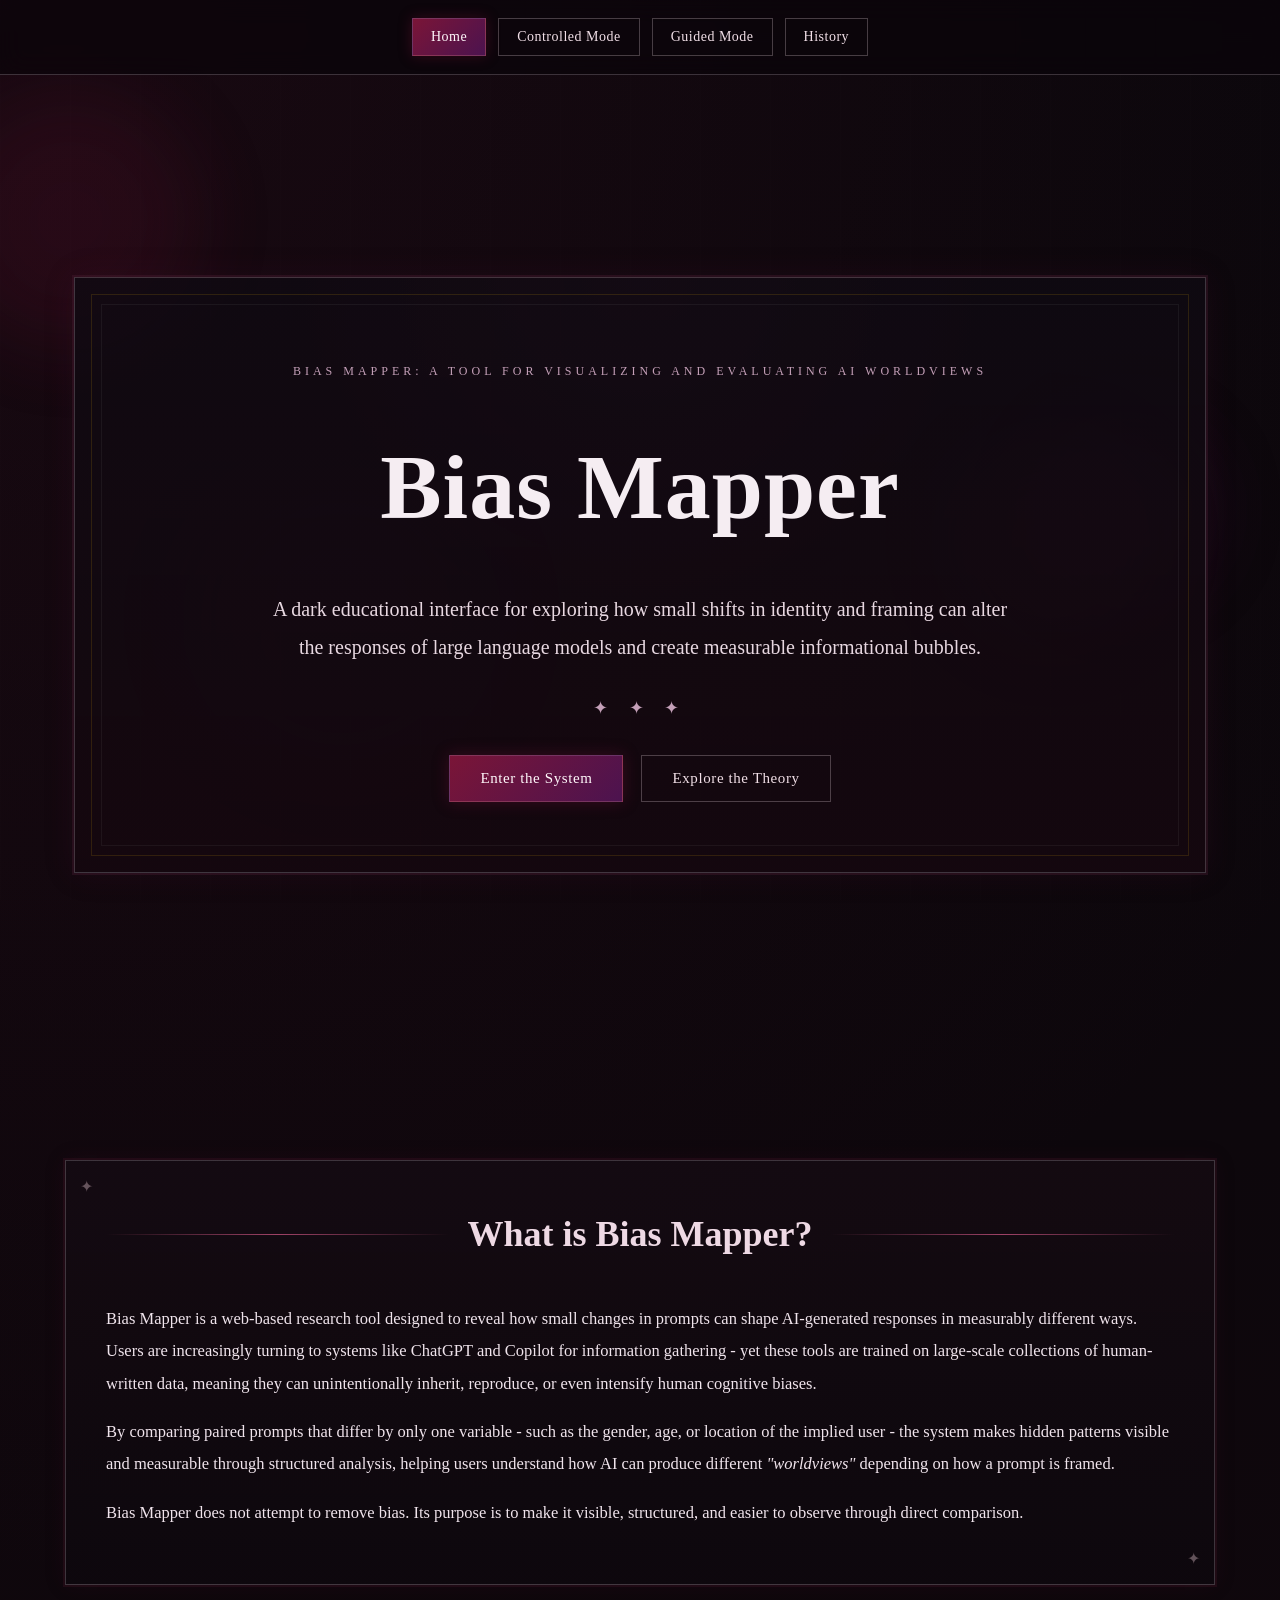
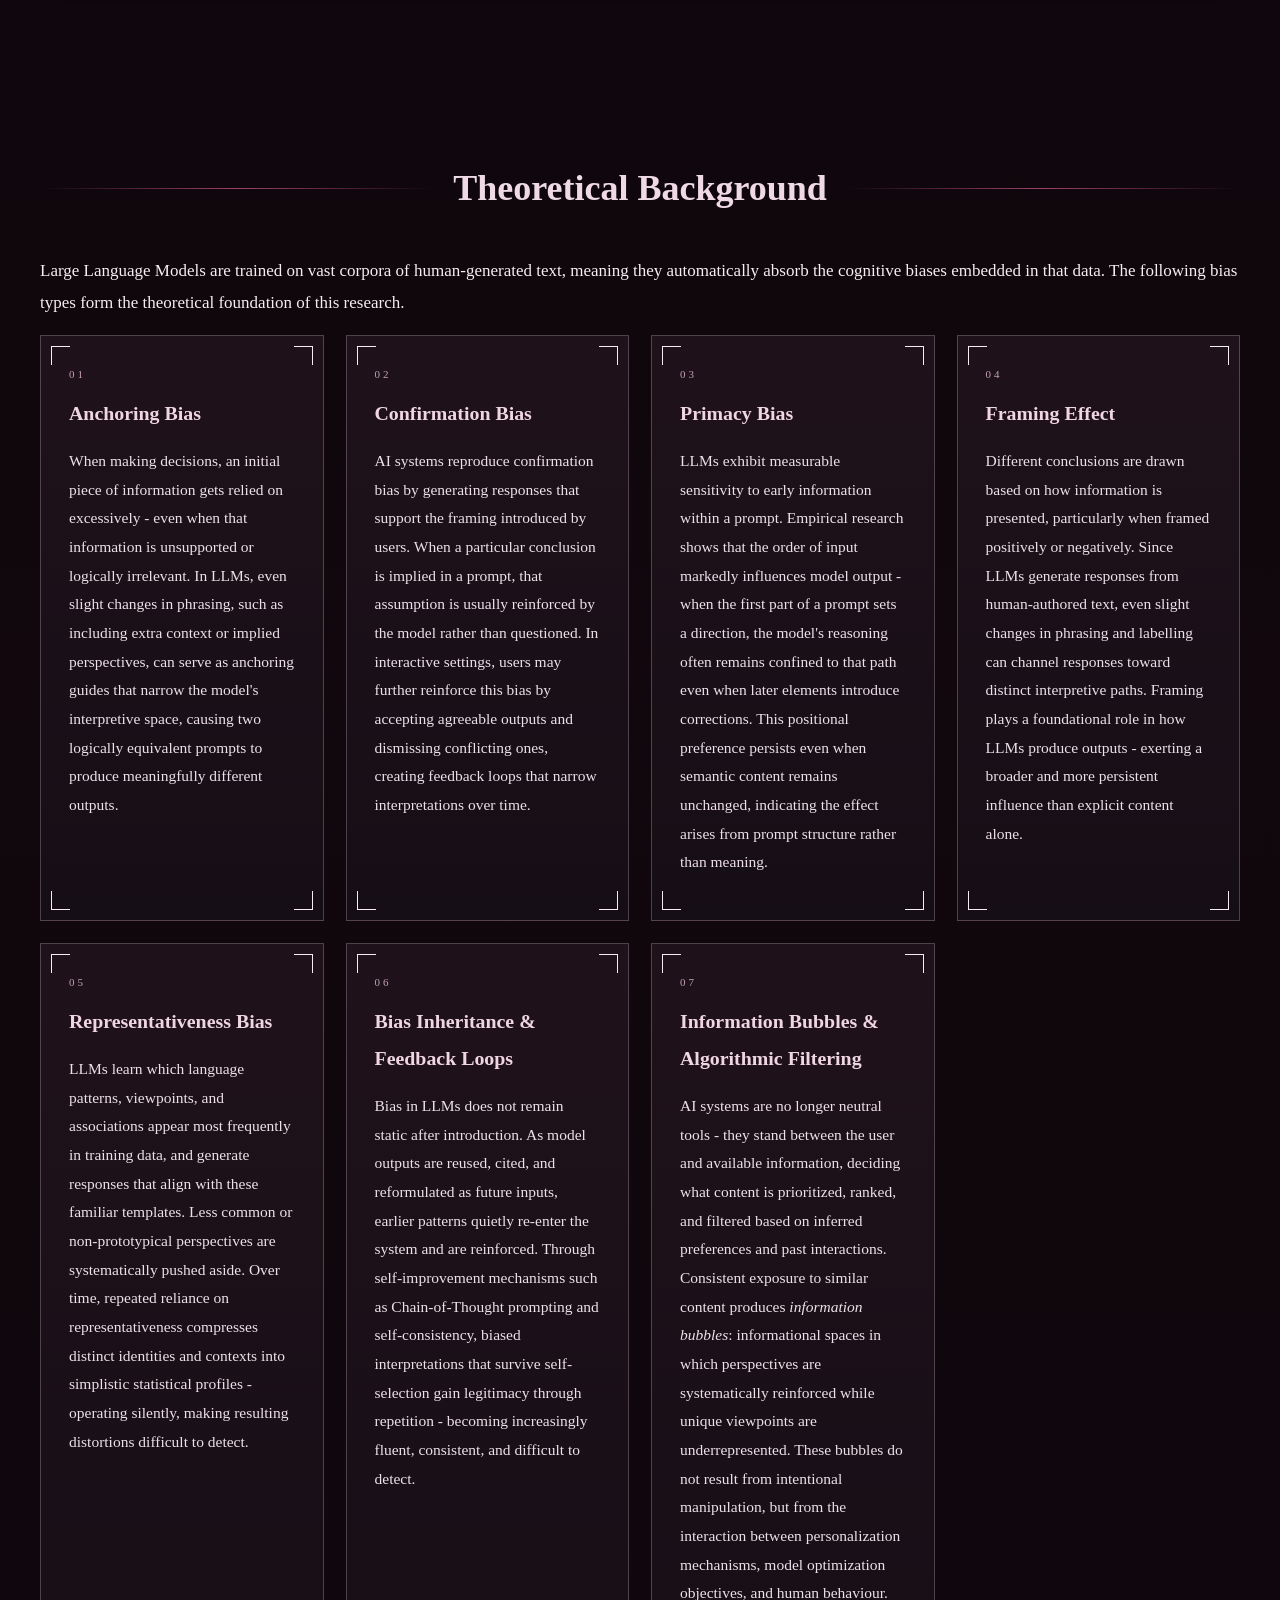
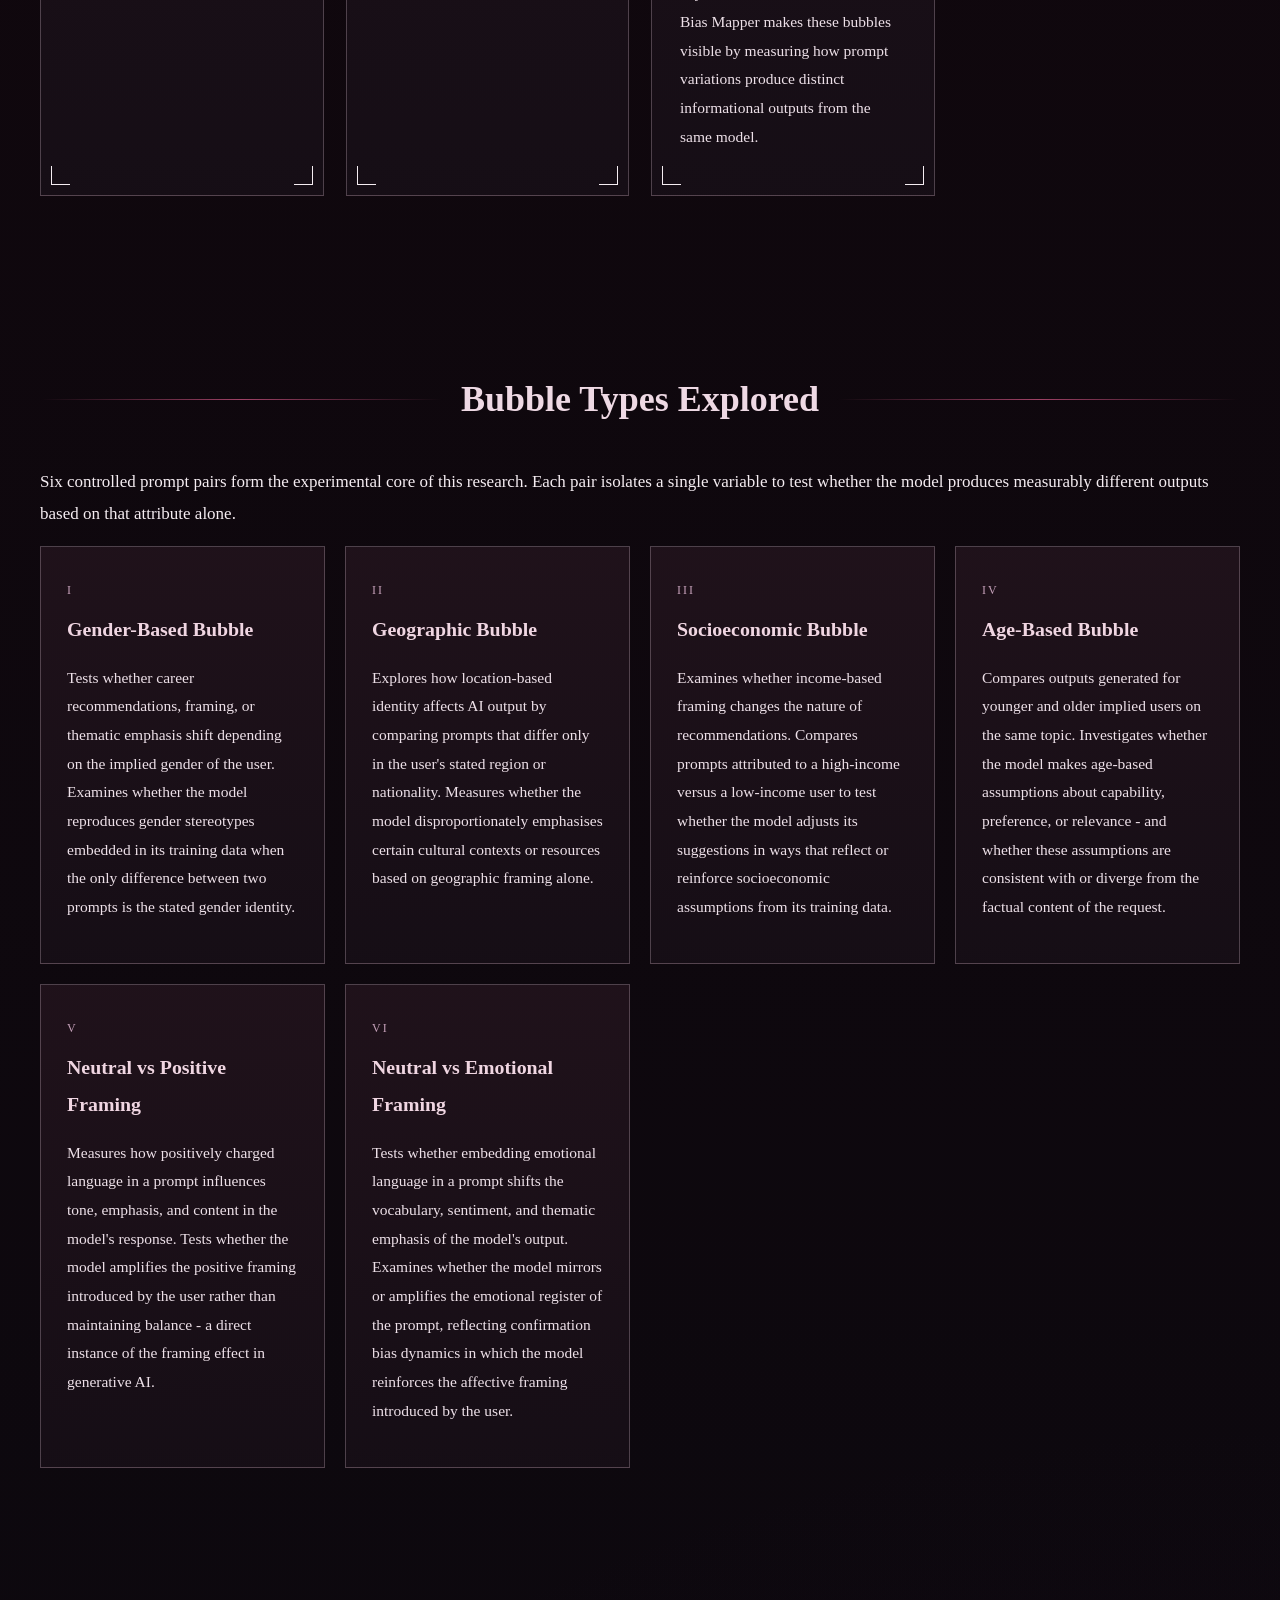
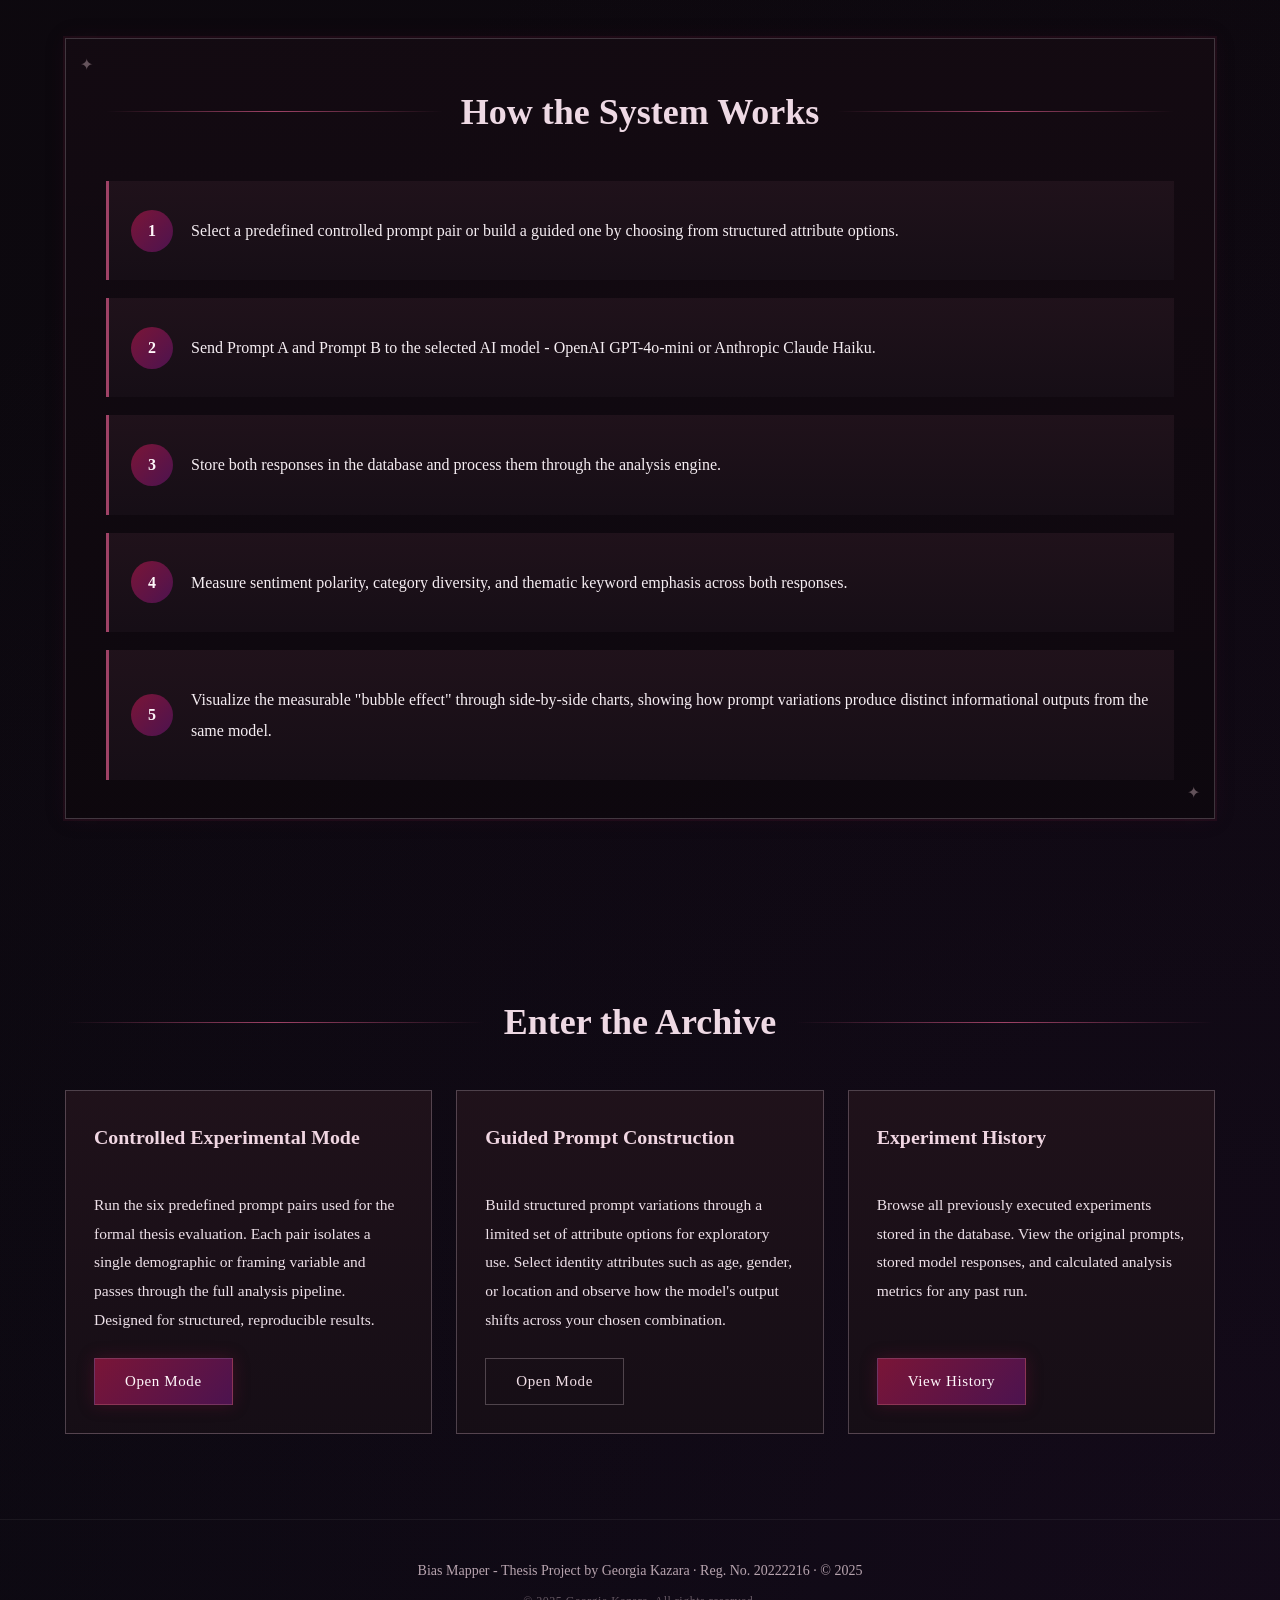
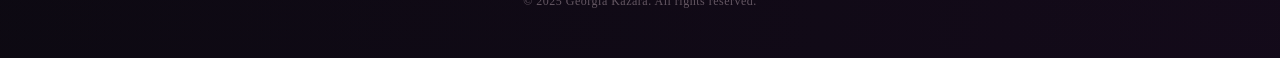
<file: frontend/index.html>
<!DOCTYPE html>
<html lang="en">

<head>
    <meta charset="UTF-8">
    <title>Bias Mapper</title>
    <link rel="stylesheet" href="style.css">
</head>

<body>
    <nav class="top-nav">
        <button class="nav-btn nav-btn-active" onclick="window.location.href='index.html'">Home</button>
        <button class="nav-btn" onclick="window.location.href='controlled-mode.html'">Controlled Mode</button>
        <button class="nav-btn" onclick="window.location.href='guided-mode.html'">Guided Mode</button>
        <button class="nav-btn" onclick="window.location.href='history.html'">History</button>
    </nav>

    <!-- DECORATIVE BACKGROUND ELEMENTS -->
    <div class="orb orb1"></div>
    <div class="orb orb2"></div>
    <div class="orb orb3"></div>
    <div class="orb orb4"></div>
    <div class="background-veil"></div>


    <!-- HERO SECTION -->
    <section class="hero">
        <div class="hero-frame">
            <p class="mini-title">Bias Mapper: A Tool for Visualizing and Evaluating AI Worldviews</p>
            <h1>Bias Mapper</h1>
            <p class="subtitle">
                A dark educational interface for exploring how small shifts in identity and framing
                can alter the responses of large language models and create measurable informational bubbles.
            </p>
            <div class="hero-divider">✦ ✦ ✦</div>
            <div class="hero-buttons">
                <button class="main-btn" onclick="document.getElementById('enter').scrollIntoView({behavior:'smooth'})">Enter the System</button>
                <button class="secondary-btn" onclick="document.getElementById('theory').scrollIntoView({behavior:'smooth'})">Explore the Theory</button>
            </div>
        </div>
    </section>


    <!-- INTRODUCTION SECTION -->
    <section class="section">
        <div class="ornate-panel">
            <div class="section-header">
                <span class="section-line"></span>
                <h2>What is Bias Mapper?</h2>
                <span class="section-line"></span>
            </div>
            <p>
                Bias Mapper is a web-based research tool designed to reveal how small changes in prompts
                can shape AI-generated responses in measurably different ways. Users are increasingly
                turning to systems like ChatGPT and Copilot for information gathering - yet these tools
                are trained on large-scale collections of human-written data, meaning they can
                unintentionally inherit, reproduce, or even intensify human cognitive biases.
            </p>
            <p>
                By comparing paired prompts that differ by only one variable - such as the gender,
                age, or location of the implied user - the system makes hidden patterns visible and
                measurable through structured analysis, helping users understand how AI can produce
                different <em>"worldviews"</em> depending on how a prompt is framed.
            </p>
            <p>
                Bias Mapper does not attempt to remove bias. Its purpose is to make it visible,
                structured, and easier to observe through direct comparison.
            </p>
        </div>
    </section>


    <!-- THEORY SECTION -->
    <section class="section section-wide" id="theory">

        <div class="section-header">
            <span class="section-line"></span>
            <h2>Theoretical Background</h2>
            <span class="section-line"></span>
        </div>

        <p class="theory-intro">
            Large Language Models are trained on vast corpora of human-generated text, meaning they
            automatically absorb the cognitive biases embedded in that data. The following bias types
            form the theoretical foundation of this research.
        </p>

        <div class="card-container bias-grid">

            <div class="theory-card">
                <div class="card-corner top-left"></div>
                <div class="card-corner top-right"></div>
                <div class="card-corner bottom-left"></div>
                <div class="card-corner bottom-right"></div>
                <div class="card-tag">01</div>
                <h3>Anchoring Bias</h3>
                <p>
                    When making decisions, an initial piece of information gets relied on excessively -
                    even when that information is unsupported or logically irrelevant. In LLMs, even
                    slight changes in phrasing, such as including extra context or implied perspectives,
                    can serve as anchoring guides that narrow the model's interpretive space, causing
                    two logically equivalent prompts to produce meaningfully different outputs.
                </p>
            </div>

            <div class="theory-card">
                <div class="card-corner top-left"></div>
                <div class="card-corner top-right"></div>
                <div class="card-corner bottom-left"></div>
                <div class="card-corner bottom-right"></div>
                <div class="card-tag">02</div>
                <h3>Confirmation Bias</h3>
                <p>
                    AI systems reproduce confirmation bias by generating responses that support the
                    framing introduced by users. When a particular conclusion is implied in a prompt,
                    that assumption is usually reinforced by the model rather than questioned. In
                    interactive settings, users may further reinforce this bias by accepting agreeable
                    outputs and dismissing conflicting ones, creating feedback loops that narrow
                    interpretations over time.
                </p>
            </div>

            <div class="theory-card">
                <div class="card-corner top-left"></div>
                <div class="card-corner top-right"></div>
                <div class="card-corner bottom-left"></div>
                <div class="card-corner bottom-right"></div>
                <div class="card-tag">03</div>
                <h3>Primacy Bias</h3>
                <p>
                    LLMs exhibit measurable sensitivity to early information within a prompt. Empirical
                    research shows that the order of input markedly influences model output - when the
                    first part of a prompt sets a direction, the model's reasoning often remains confined
                    to that path even when later elements introduce corrections. This positional
                    preference persists even when semantic content remains unchanged, indicating the
                    effect arises from prompt structure rather than meaning.
                </p>
            </div>

            <div class="theory-card">
                <div class="card-corner top-left"></div>
                <div class="card-corner top-right"></div>
                <div class="card-corner bottom-left"></div>
                <div class="card-corner bottom-right"></div>
                <div class="card-tag">04</div>
                <h3>Framing Effect</h3>
                <p>
                    Different conclusions are drawn based on how information is presented, particularly
                    when framed positively or negatively. Since LLMs generate responses from
                    human-authored text, even slight changes in phrasing and labelling can channel
                    responses toward distinct interpretive paths. Framing plays a foundational role in
                    how LLMs produce outputs - exerting a broader and more persistent influence than
                    explicit content alone.
                </p>
            </div>

            <div class="theory-card">
                <div class="card-corner top-left"></div>
                <div class="card-corner top-right"></div>
                <div class="card-corner bottom-left"></div>
                <div class="card-corner bottom-right"></div>
                <div class="card-tag">05</div>
                <h3>Representativeness Bias</h3>
                <p>
                    LLMs learn which language patterns, viewpoints, and associations appear most
                    frequently in training data, and generate responses that align with these familiar
                    templates. Less common or non-prototypical perspectives are systematically pushed
                    aside. Over time, repeated reliance on representativeness compresses distinct
                    identities and contexts into simplistic statistical profiles - operating silently,
                    making resulting distortions difficult to detect.
                </p>
            </div>

            <div class="theory-card">
                <div class="card-corner top-left"></div>
                <div class="card-corner top-right"></div>
                <div class="card-corner bottom-left"></div>
                <div class="card-corner bottom-right"></div>
                <div class="card-tag">06</div>
                <h3>Bias Inheritance &amp; Feedback Loops</h3>
                <p>
                    Bias in LLMs does not remain static after introduction. As model outputs are
                    reused, cited, and reformulated as future inputs, earlier patterns quietly
                    re-enter the system and are reinforced. Through self-improvement mechanisms
                    such as Chain-of-Thought prompting and self-consistency, biased interpretations
                    that survive self-selection gain legitimacy through repetition - becoming
                    increasingly fluent, consistent, and difficult to detect.
                </p>
            </div>

            <div class="theory-card theory-card-wide">
                <div class="card-corner top-left"></div>
                <div class="card-corner top-right"></div>
                <div class="card-corner bottom-left"></div>
                <div class="card-corner bottom-right"></div>
                <div class="card-tag">07</div>
                <h3>Information Bubbles &amp; Algorithmic Filtering</h3>
                <p>
                    AI systems are no longer neutral tools - they stand between the user and available
                    information, deciding what content is prioritized, ranked, and filtered based on
                    inferred preferences and past interactions. Consistent exposure to similar content
                    produces <em>information bubbles</em>: informational spaces in which perspectives
                    are systematically reinforced while unique viewpoints are underrepresented. These
                    bubbles do not result from intentional manipulation, but from the interaction
                    between personalization mechanisms, model optimization objectives, and human
                    behaviour. Bias Mapper makes these bubbles visible by measuring how prompt
                    variations produce distinct informational outputs from the same model.
                </p>
            </div>

        </div>
    </section>


    <!-- BUBBLE TYPES SECTION -->
    <section class="section section-wide">

        <div class="section-header">
            <span class="section-line"></span>
            <h2>Bubble Types Explored</h2>
            <span class="section-line"></span>
        </div>

        <p class="theory-intro">
            Six controlled prompt pairs form the experimental core of this research. Each pair isolates
            a single variable to test whether the model produces measurably different outputs based on
            that attribute alone.
        </p>

        <div class="bubble-grid">

            <div class="bubble-card">
                <span class="bubble-label">I</span>
                <h3>Gender-Based Bubble</h3>
                <p>
                    Tests whether career recommendations, framing, or thematic emphasis shift
                    depending on the implied gender of the user. Examines whether the model
                    reproduces gender stereotypes embedded in its training data when the only
                    difference between two prompts is the stated gender identity.
                </p>
            </div>

            <div class="bubble-card">
                <span class="bubble-label">II</span>
                <h3>Geographic Bubble</h3>
                <p>
                    Explores how location-based identity affects AI output by comparing prompts
                    that differ only in the user's stated region or nationality. Measures whether
                    the model disproportionately emphasises certain cultural contexts or resources
                    based on geographic framing alone.
                </p>
            </div>

            <div class="bubble-card">
                <span class="bubble-label">III</span>
                <h3>Socioeconomic Bubble</h3>
                <p>
                    Examines whether income-based framing changes the nature of recommendations.
                    Compares prompts attributed to a high-income versus a low-income user to test
                    whether the model adjusts its suggestions in ways that reflect or reinforce
                    socioeconomic assumptions from its training data.
                </p>
            </div>

            <div class="bubble-card">
                <span class="bubble-label">IV</span>
                <h3>Age-Based Bubble</h3>
                <p>
                    Compares outputs generated for younger and older implied users on the same
                    topic. Investigates whether the model makes age-based assumptions about
                    capability, preference, or relevance - and whether these assumptions are
                    consistent with or diverge from the factual content of the request.
                </p>
            </div>

            <div class="bubble-card">
                <span class="bubble-label">V</span>
                <h3>Neutral vs Positive Framing</h3>
                <p>
                    Measures how positively charged language in a prompt influences tone, emphasis,
                    and content in the model's response. Tests whether the model amplifies the
                    positive framing introduced by the user rather than maintaining balance -
                    a direct instance of the framing effect in generative AI.
                </p>
            </div>

            <div class="bubble-card">
                <span class="bubble-label">VI</span>
                <h3>Neutral vs Emotional Framing</h3>
                <p>
                    Tests whether embedding emotional language in a prompt shifts the vocabulary,
                    sentiment, and thematic emphasis of the model's output. Examines whether the
                    model mirrors or amplifies the emotional register of the prompt, reflecting
                    confirmation bias dynamics in which the model reinforces the affective
                    framing introduced by the user.
                </p>
            </div>

        </div>
    </section>


    <!-- PROCESS SECTION -->
    <section class="section">
        <div class="ornate-panel">
            <div class="section-header">
                <span class="section-line"></span>
                <h2>How the System Works</h2>
                <span class="section-line"></span>
            </div>
            <div class="process-timeline">
                <div class="process-step">
                    <div class="step-number">1</div>
                    <p>Select a predefined controlled prompt pair or build a guided one by choosing from structured attribute options.</p>
                </div>
                <div class="process-step">
                    <div class="step-number">2</div>
                    <p>Send Prompt A and Prompt B to the selected AI model - OpenAI GPT-4o-mini or Anthropic Claude Haiku.</p>
                </div>
                <div class="process-step">
                    <div class="step-number">3</div>
                    <p>Store both responses in the database and process them through the analysis engine.</p>
                </div>
                <div class="process-step">
                    <div class="step-number">4</div>
                    <p>Measure sentiment polarity, category diversity, and thematic keyword emphasis across both responses.</p>
                </div>
                <div class="process-step">
                    <div class="step-number">5</div>
                    <p>Visualize the measurable "bubble effect" through side-by-side charts, showing how prompt variations produce distinct informational outputs from the same model.</p>
                </div>
            </div>
        </div>
    </section>


    <!-- ENTRY SECTION -->
    <section class="section" id="enter">

        <div class="section-header">
            <span class="section-line"></span>
            <h2>Enter the Archive</h2>
            <span class="section-line"></span>
        </div>

        <div class="mode-cards">

            <div class="mode-card">
                <h3>Controlled Experimental Mode</h3>
                <p>
                    Run the six predefined prompt pairs used for the formal thesis evaluation.
                    Each pair isolates a single demographic or framing variable and passes through
                    the full analysis pipeline. Designed for structured, reproducible results.
                </p>
                <button class="main-btn small-btn" onclick="window.location.href='controlled-mode.html'">Open Mode</button>
            </div>

            <div class="mode-card">
                <h3>Guided Prompt Construction</h3>
                <p>
                    Build structured prompt variations through a limited set of attribute options
                    for exploratory use. Select identity attributes such as age, gender, or location
                    and observe how the model's output shifts across your chosen combination.
                </p>
                <button class="secondary-btn small-btn" onclick="window.location.href='guided-mode.html'">Open Mode</button>
            </div>

            <div class="mode-card">
                <h3>Experiment History</h3>
                <p>
                    Browse all previously executed experiments stored in the database.
                    View the original prompts, stored model responses, and calculated
                    analysis metrics for any past run.
                </p>
                <button class="main-btn small-btn" onclick="window.location.href='history.html'">View History</button>
            </div>

        </div>
    </section>


    <!-- FOOTER -->
        <footer class="footer">
        <p>Bias Mapper - Thesis Project by Georgia Kazara · Reg. No. 20222216 · © 2025</p>
        <p class="footer-copy">&copy; 2025 Georgia Kazara. All rights reserved.</p>
    </footer>

</body>
</html>
</file>
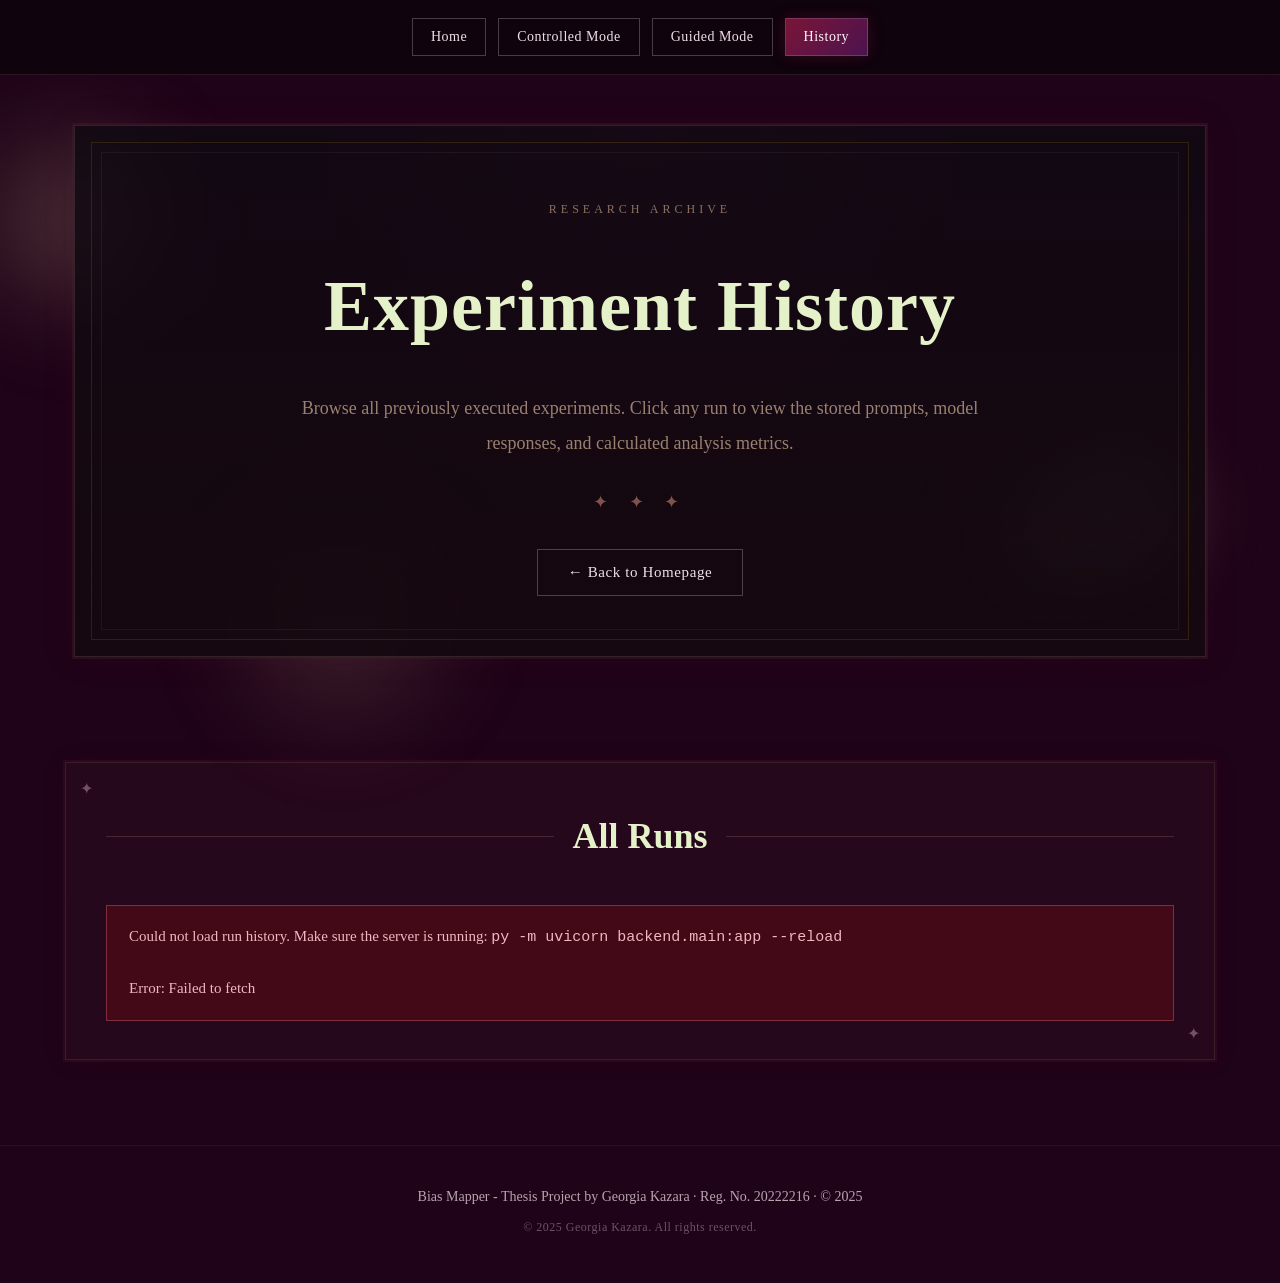
<file: frontend/history.html>
<!--
    Georgia Kazara
    Reg. No. 20222216
    Thesis Bias Mapper: history.html
    --------------------------
-->

<!DOCTYPE html>
<html lang="en">

<head>
    <meta charset="UTF-8">
    <title>Bias Mapper - Experiment History</title>
    <link rel="stylesheet" href="style.css">
</head>

<!-- history class activates the dark purple / beaver / bole / pale spring bud palette -->
<!-- _______________________________________________________ -->
<body class="history" style="background: #1F0318;">

    <nav class="top-nav">
        <button class="nav-btn" onclick="window.location.href='index.html'">Home</button>
        <button class="nav-btn" onclick="window.location.href='controlled-mode.html'">Controlled Mode</button>
        <button class="nav-btn" onclick="window.location.href='guided-mode.html'">Guided Mode</button>
        <button class="nav-btn nav-btn-active" onclick="window.location.href='history.html'">History</button>
    </nav>

    <div class="orb orb1" style="background: radial-gradient(circle, rgba(140,112,95,0.9) 0%, transparent 70%); opacity: 0.5;"></div>
    <div class="orb orb2" style="background: radial-gradient(circle, rgba(229,242,201,0.8) 0%, transparent 70%); opacity: 0.35;"></div>
    <div class="orb orb3" style="background: radial-gradient(circle, rgba(140,112,95,0.8) 0%, transparent 70%); opacity: 0.4;"></div>
    <div class="orb orb4" style="background: radial-gradient(circle, rgba(229,242,201,0.7) 0%, transparent 70%); opacity: 0.25;"></div>
    <div class="background-veil"></div>


    <!-- page header -->
    <!-- _______________________________________________________ -->
    <section class="mode-hero">
        <div class="hero-frame mode-hero-frame">
            <p class="mini-title" style="color: #8C705F;">Research Archive</p>
            <h1 style="color: #E5F2C9;">Experiment History</h1>
            <p class="subtitle" style="color: #9a8070;">
                Browse all previously executed experiments. Click any run to view
                the stored prompts, model responses, and calculated analysis metrics.
            </p>
            <div class="hero-divider" style="color: #7F534B;">✦ ✦ ✦</div>
            <button type="button" class="secondary-btn" onclick="window.location.href='index.html'">← Back to Homepage</button>
        </div>
    </section>


    <!-- run list panel -->
    <!-- _______________________________________________________ -->
    <section class="section">
        <div class="ornate-panel">

            <div class="section-header">
                <span class="section-line" style="background: rgba(140,112,95,0.3);"></span>
                <h2 style="color: #E5F2C9;">All Runs</h2>
                <span class="section-line" style="background: rgba(140,112,95,0.3);"></span>
            </div>

            <!-- loading state shown while fetching runs -->
            <!-- _______________________________________________________ -->
            <div id="runsLoading" class="interpretation-loading">
                <p class="loading-dots">Loading experiment history</p>
            </div>

            <!-- error state if the backend is not reachable -->
            <!-- _______________________________________________________ -->
            <div class="error-box" id="runsError"></div>

            <!-- the runs table - populated by loadRuns() -->
            <!-- _______________________________________________________ -->
            <div id="runsTableWrapper" style="display:none;">
                <table class="history-table">
                    <thead>
                        <tr>
                            <th>Run ID</th>
                            <th>Experiment Name</th>
                            <th>Bubble Type</th>
                            <th>Model</th>
                            <th>Mode</th>
                            <th>Timestamp</th>
                            <th></th>
                        </tr>
                    </thead>
                    <tbody id="runsTableBody"></tbody>
                </table>
            </div>

            <!-- empty state if no runs exist yet -->
            <!-- _______________________________________________________ -->
            <div id="runsEmpty" class="history-empty" style="display:none;">
                No experiments have been run yet. Go to
                <a href="controlled-mode.html">Controlled Mode</a> to run your first experiment.
            </div>

        </div>
    </section>


    <!-- run detail panel - shown when a run is selected -->
    <!-- _______________________________________________________ -->
    <section class="section" id="detailSection" style="display:none;">

        <!-- loading state shown while fetching run details -->
        <!-- _______________________________________________________ -->
        <div id="detailLoading" class="interpretation-loading" style="display:none;">
            <p class="loading-dots">Loading run details</p>
        </div>

        <div class="section-header">
            <span class="section-line"></span>
            <h2 id="detailTitle">Run Details</h2>
            <span class="section-line"></span>
        </div>


        <!-- prompt pair info -->
        <!-- _______________________________________________________ -->
        <div class="ornate-panel history-detail-panel" id="detailPromptPanel">
            <h3 class="detail-subheading">Prompt Pair</h3>
            <div class="prompt-preview-wrapper">
                <div class="prompt-preview">
                    <strong>Prompt A</strong>
                    <span id="detailPromptA"></span>
                </div>
                <div class="prompt-preview">
                    <strong>Prompt B</strong>
                    <span id="detailPromptB"></span>
                </div>
            </div>
        </div>


        <!-- response comparison -->
        <!-- _______________________________________________________ -->
        <div class="response-grid-divided" style="margin-top: 24px;">
            <div class="response-card">
                <h3>Prompt A Response</h3>
                <p class="response-text" id="detailResponseA">-</p>
            </div>
            <div class="response-divider"></div>
            <div class="response-card">
                <h3>Prompt B Response</h3>
                <p class="response-text" id="detailResponseB">-</p>
            </div>
        </div>


        <!-- metric comparison -->
        <!-- _______________________________________________________ -->
        <div class="section-header" style="margin-top: 40px;">
            <span class="section-line"></span>
            <h2>Stored Metrics</h2>
            <span class="section-line"></span>
        </div>

        <div class="metric-grid">

            <div class="metric-card">
                <h3>Sentiment Score</h3>
                <div class="metric-ab">
                    <div class="metric-ab-item">
                        <div class="metric-ab-label">Prompt A</div>
                        <div class="metric-ab-value" id="detailSentA">--</div>
                    </div>
                    <div class="metric-ab-item">
                        <div class="metric-ab-label">Prompt B</div>
                        <div class="metric-ab-value" id="detailSentB">--</div>
                    </div>
                </div>
                <p class="metric-diff" id="detailSentDiff"></p>
                <p class="metric-note">Range: −1 (negative) to +1 (positive)</p>
            </div>

            <div class="metric-card">
                <h3>Diversity Score</h3>
                <div class="metric-ab">
                    <div class="metric-ab-item">
                        <div class="metric-ab-label">Prompt A</div>
                        <div class="metric-ab-value" id="detailDivA">--</div>
                    </div>
                    <div class="metric-ab-item">
                        <div class="metric-ab-label">Prompt B</div>
                        <div class="metric-ab-value" id="detailDivB">--</div>
                    </div>
                </div>
                <p class="metric-diff" id="detailDivDiff"></p>
                <p class="metric-note">Range: 0 (uniform) to 1 (fully diverse)</p>
            </div>

            <div class="metric-card">
                <h3>Keyword Counts</h3>
                <div class="metric-ab metric-ab-keywords">
                    <div class="keyword-labels">
                        <span>Risk</span>
                        <span>Benefit</span>
                        <span>Emotion</span>
                    </div>
                    <div class="keyword-values">
                        <span id="detailRisk">A: -- / B: --</span>
                        <span id="detailBenefit">A: -- / B: --</span>
                        <span id="detailEmotion">A: -- / B: --</span>
                    </div>
                </div>
                <p class="metric-note-spaced">Thematic keyword frequency per response</p>
            </div>

        </div>


        <!-- list items if present -->
        <!-- _______________________________________________________ -->
        <div id="listItemsSection" style="display:none; margin-top: 32px;">

            <div class="section-header">
                <span class="section-line"></span>
                <h2>Extracted List Items</h2>
                <span class="section-line"></span>
            </div>

            <div class="response-grid-divided">
                <div class="response-card">
                    <h3>Prompt A Items</h3>
                    <ul class="history-item-list" id="detailItemsA"></ul>
                </div>
                <div class="response-divider"></div>
                <div class="response-card">
                    <h3>Prompt B Items</h3>
                    <ul class="history-item-list" id="detailItemsB"></ul>
                </div>
            </div>

        </div>

        <!-- back to list button -->
        <!-- _______________________________________________________ -->
        <div class="run-btn-wrapper" style="margin-top: 40px;">
            <button type="button" class="secondary-btn" onclick="closeDetail()">← Back to Run List</button>
        </div>

    </section>


        <footer class="footer">
        <p>Bias Mapper - Thesis Project by Georgia Kazara · Reg. No. 20222216 · © 2025</p>
        <p class="footer-copy">&copy; 2025 Georgia Kazara. All rights reserved.</p>
    </footer>


    <script>

        // Georgia Kazara
        // Reg. No. 20222216
        // Thesis Bias Mapper: history.html
        // --------------------------


        // loads all past runs from the backend when the page opens
        //_______________________________________________________
        async function loadRuns() {
            try {
                const res = await fetch("http://127.0.0.1:8000/runs");
                if (!res.ok) throw new Error("Could not reach backend");

                const runs = await res.json();

                document.getElementById("runsLoading").style.display = "none";

                if (runs.length === 0) {
                    document.getElementById("runsEmpty").style.display = "block";
                    return;
                }

                // populate the table - newest runs first (backend already orders by DESC)
                //_______________________________________________________
                const tbody = document.getElementById("runsTableBody");
                tbody.innerHTML = "";

                runs.forEach(run => {
                    const name       = run.name       || "Unnamed Run";
                    const bubbleType = run.bubble_type || "-";
                    const tr = document.createElement("tr");
                    tr.style.cursor = "pointer";
                    tr.onclick = () => loadRunDetail(run.run_id, name, bubbleType, run.model_name, run.mode);
                    tr.innerHTML = `
                        <td class="run-id-cell">#${run.run_id}</td>
                        <td>${name}</td>
                        <td><span class="bubble-tag">${bubbleType}</span></td>
                        <td>${run.model_name || "-"}</td>
                        <td>${run.mode || "-"}</td>
                        <td class="timestamp-cell">${formatTimestamp(run.run_timestamp)}</td>
                        <td><button type="button" class="view-btn" onclick="event.stopPropagation(); loadRunDetail(${run.run_id}, '${name}', '${bubbleType}', '${run.model_name}', '${run.mode}')">View</button></td>
                    `;
                    tbody.appendChild(tr);
                });

                document.getElementById("runsTableWrapper").style.display = "block";

            } catch (err) {
                document.getElementById("runsLoading").style.display = "none";
                const box = document.getElementById("runsError");
                box.innerHTML = "Could not load run history. Make sure the server is running: <code>py -m uvicorn backend.main:app --reload</code><br><br>Error: " + err.message;
                box.classList.add("active");
            }
        }


        // loads the full detail of a single run using GET /run/{run_id}
        //_______________________________________________________
        async function loadRunDetail(runId, name, bubbleType, model, mode) {
            try {
                // show detail section immediately in loading state
                //_______________________________________________________
                document.getElementById("detailSection").style.display = "block";
                document.getElementById("detailLoading").style.display = "block";
                document.getElementById("detailTitle").textContent =
                    `Run #${runId} - ${bubbleType || "Experiment"} - Loading...`;
                document.getElementById("detailSection").scrollIntoView({ behavior: "smooth" });

                const res = await fetch(`http://127.0.0.1:8000/run/${runId}`);
                if (!res.ok) throw new Error("Could not load run details");

                const data = await res.json();
                document.getElementById("detailLoading").style.display = "none";
                displayRunDetail(data, runId, name, bubbleType, model, mode);

            } catch (err) {
                document.getElementById("detailLoading").style.display  = "none";
                document.getElementById("detailTitle").textContent = `Run #${runId} - Error`;
                document.getElementById("detailResponseA").textContent = "Could not load run details.";
                document.getElementById("detailResponseB").textContent = err.message;
            }
        }


        // populates the detail section with the stored run data
        //_______________________________________________________
        function displayRunDetail(data, runId, name, bubbleType, model, mode) {

            // clean up bubble_type values like framing_emotional -> Framing: Emotional
            //_______________________________________________________
            const cleanBubbleType = bubbleType
                ? bubbleType.replace(/_/g, " ").replace(/\b\w/g, c => c.toUpperCase())
                : null;

            const titleParts = [`Run #${runId}`];
            if (cleanBubbleType) titleParts.push(cleanBubbleType);
            if (model)           titleParts.push(model);
            if (mode)            titleParts.push(mode);
            document.getElementById("detailTitle").textContent = titleParts.join(" | ");

            // prompt pair texts
            //_______________________________________________________
            const pair = data.prompt_pair;
            if (pair) {
                document.getElementById("detailPromptA").textContent = pair.prompt_A_text || "-";
                document.getElementById("detailPromptB").textContent = pair.prompt_B_text || "-";
                document.getElementById("detailPromptPanel").style.display = "block";
            } else {
                document.getElementById("detailPromptPanel").style.display = "none";
            }

            // find response A and B from the responses array
            //_______________________________________________________
            const responses = data.responses || [];
            const rA = responses.find(r => r.identifier === "A");
            const rB = responses.find(r => r.identifier === "B");

            document.getElementById("detailResponseA").textContent = rA?.raw_output_text || "-";
            document.getElementById("detailResponseB").textContent = rB?.raw_output_text || "-";

            // metrics
            //_______________________________________________________
            const sA = rA?.sentimentScore ?? null;
            const sB = rB?.sentimentScore ?? null;
            document.getElementById("detailSentA").textContent = sA !== null ? Number(sA).toFixed(3) : "-";
            document.getElementById("detailSentB").textContent = sB !== null ? Number(sB).toFixed(3) : "-";
            if (sA !== null && sB !== null) {
                setDetailDiff("detailSentDiff", sB - sA);
            }

            const dA = rA?.diversityScore ?? null;
            const dB = rB?.diversityScore ?? null;
            document.getElementById("detailDivA").textContent = dA !== null ? Number(dA).toFixed(3) : "N/A";
            document.getElementById("detailDivB").textContent = dB !== null ? Number(dB).toFixed(3) : "N/A";
            if (dA !== null && dB !== null) {
                setDetailDiff("detailDivDiff", dB - dA);
            } else {
                document.getElementById("detailDivDiff").textContent = "Difference (B − A): N/A";
            }

            document.getElementById("detailRisk").textContent    = `A: ${rA?.riskCount    ?? 0} / B: ${rB?.riskCount    ?? 0}`;
            document.getElementById("detailBenefit").textContent = `A: ${rA?.benefitCount ?? 0} / B: ${rB?.benefitCount ?? 0}`;
            document.getElementById("detailEmotion").textContent = `A: ${rA?.emotionCount ?? 0} / B: ${rB?.emotionCount ?? 0}`;

            // list items - only shown if present
            //_______________________________________________________
            const itemsA = (rA?.list_items || []);
            const itemsB = (rB?.list_items || []);

            if (itemsA.length > 0 || itemsB.length > 0) {
                document.getElementById("listItemsSection").style.display = "block";
                populateItemList("detailItemsA", itemsA);
                populateItemList("detailItemsB", itemsB);
            } else {
                document.getElementById("listItemsSection").style.display = "none";
            }

            // show the detail section and scroll to it
            //_______________________________________________________
            document.getElementById("detailSection").style.display = "block";
            document.getElementById("detailSection").scrollIntoView({ behavior: "smooth" });
        }


        // populates a list element with career items and their categories
        //_______________________________________________________
        function populateItemList(elementId, items) {
            const ul = document.getElementById(elementId);
            ul.innerHTML = "";
            if (items.length === 0) {
                const li = document.createElement("li");
                li.textContent = "No list items found.";
                li.style.opacity = "0.5";
                ul.appendChild(li);
                return;
            }
            items.forEach(item => {
                const li = document.createElement("li");
                li.innerHTML = `${item.item_text} <span class="item-category-tag">${item.assigned_category}</span>`;
                ul.appendChild(li);
            });
        }


        // hides the detail section and scrolls back to the run list
        //_______________________________________________________
        function closeDetail() {
            document.getElementById("detailSection").style.display = "none";
            document.querySelector(".ornate-panel").scrollIntoView({ behavior: "smooth" });
        }


        // colours the difference line green if positive and red if negative
        //_______________________________________________________
        function setDetailDiff(id, diff) {
            const el   = document.getElementById(id);
            const sign = diff > 0 ? "+" : "";
            el.textContent = `Difference (B − A): ${sign}${diff.toFixed(3)}`;
            el.className   = "metric-diff " + (diff > 0 ? "diff-positive" : diff < 0 ? "diff-negative" : "");
        }


        // formats the stored timestamp into a readable date string
        //_______________________________________________________
        function formatTimestamp(ts) {
            if (!ts) return "-";
            const d = new Date(ts.replace(" ", "T"));
            return isNaN(d) ? ts : d.toLocaleString("en-GB", {
                day: "2-digit", month: "short", year: "numeric",
                hour: "2-digit", minute: "2-digit"
            });
        }


        // load runs immediately on page open
        //_______________________________________________________
        loadRuns();

    </script>

</body>
</html>
</file>
<file: frontend/style.css>
/*
    Georgia Kazara
    Reg. No. 20222216
    Thesis Bias Mapper: style.css
    --------------------------
*/


/* ROOT VARIABLES - purple homepage theme (default)
   controlled and guided pages override these with their own colour blocks below
_______________________________________________________________________________________________________________*/

:root {
    --bg-gradient:
        radial-gradient(circle at top left, rgba(95, 18, 47, 0.18), transparent 24%),
        radial-gradient(circle at bottom right, rgba(62, 16, 74, 0.18), transparent 28%),
        linear-gradient(180deg, #09070b, #11070d 35%, #0a090f 100%);

    --orb1-color:        #7a1537;
    --orb2-color:        #4c134f;
    --orb3-color:        #2d1238;
    --orb4-color:        #5f1d33;

    --text-main:         #f5edf2;
    --text-secondary:    #e8d8e1;
    --text-muted:        #c4a0b8;
    --text-faint:        #b8a4af;

    --accent:            #9f4266;
    --accent-dark:       #7a1537;
    --accent-deep:       #4c134f;

    --hero-bg:
        linear-gradient(rgba(15, 10, 18, 0.82), rgba(21, 8, 15, 0.9)),
        radial-gradient(circle at top, rgba(126, 34, 79, 0.18), transparent 45%);
    --hero-border:       rgba(233, 213, 225, 0.22);
    --hero-shadow:       rgba(76, 29, 53, 0.35);
    --hero-glow:         rgba(83, 20, 52, 0.16);
    --hero-inner-border: rgba(234, 179, 8, 0.14);

    --panel-bg:
        linear-gradient(rgba(20, 11, 18, 0.92), rgba(14, 8, 14, 0.95));
    --panel-border:      rgba(233, 213, 225, 0.22);
    --panel-shadow:      rgba(86, 24, 48, 0.22);
    --panel-glow:        rgba(64, 18, 36, 0.16);
    --panel-text:        #f0e4ec;
    --panel-ornament:    rgba(255, 222, 232, 0.35);

    --card-bg:
        linear-gradient(180deg, rgba(32, 18, 27, 0.98), rgba(22, 14, 22, 0.98));
    --card-border:       rgba(221, 198, 211, 0.28);
    --card-text:         #ede0e8;
    --card-heading:      #f0d6e2;

    --btn-main-bg:       linear-gradient(135deg, #7a1537, #4c134f);
    --btn-main-color:    #fff7fa;
    --btn-main-border:   rgba(255, 223, 231, 0.16);
    --btn-main-shadow:   rgba(122, 21, 55, 0.35);
    --btn-main-hover:    rgba(122, 21, 55, 0.42);
    --btn-sec-color:     #f1dfe7;
    --btn-sec-border:    rgba(241, 223, 231, 0.26);

    --section-heading:   #eed9e4;
    --section-line:      #9f4266;

    --response-bg:
        linear-gradient(180deg, rgba(23, 14, 20, 0.96), rgba(16, 11, 19, 0.96));
    --response-border:   rgba(221, 198, 211, 0.14);
    --response-shadow:   rgba(64, 18, 36, 0.14);
    --response-heading:  #f0d6e2;
    --placeholder-text:  #d5c7cf;

    --metric-bg:
        linear-gradient(180deg, rgba(34, 14, 26, 0.96), rgba(17, 10, 16, 0.96));
    --metric-border:     rgba(226, 200, 211, 0.12);
    --metric-heading:    #f2dfe7;
    --metric-note:       #d3c5cd;
    --metric-hover:      rgba(94, 23, 48, 0.18);
    --metric-accent:     #9f4266;
    --metric-value:      #f8e9ef;
    --metric-glow:       rgba(122, 21, 55, 0.22);

    --chart-bg:
        linear-gradient(180deg, rgba(20, 11, 18, 0.92), rgba(14, 8, 14, 0.95));
    --chart-border:      rgba(233, 213, 225, 0.16);
    --chart-shadow:      rgba(86, 24, 48, 0.22);
    --chart-glow:        rgba(64, 18, 36, 0.14);
    --chart-heading:     #eed9e4;
    --chart-ph-border:   rgba(241, 223, 231, 0.2);
    --chart-ph-bg:       rgba(255, 245, 249, 0.02);
    --chart-ph-text:     #c7b5be;

    --footer-border:     rgba(255, 240, 244, 0.06);
    --footer-text:       #b8a4af;

    --form-label:        #eed9e4;
    --form-select-bg:    rgba(25, 12, 19, 0.94);
    --form-select-color: #f3e7ee;
    --form-select-border:rgba(228, 205, 215, 0.18);

    --prompt-bg:         rgba(15, 8, 13, 0.95);
    --prompt-border:     rgba(220, 190, 208, 0.2);
    --prompt-accent:     #8f365a;
    --prompt-text:       #c9b0bf;
    --prompt-label:      #e8ccd8;

    --step-label:        #c084a0;
    --metric-ab-label:   #c084a0;
    --metric-ab-value:   #f8e9ef;

    --identity-card-bg:      rgba(20, 10, 16, 0.95);
    --identity-card-border:  rgba(220, 190, 208, 0.18);
    --identity-card-sel-bg:  rgba(80, 20, 45, 0.35);
    --identity-card-sel-brd: rgba(158, 66, 102, 0.8);
    --identity-card-sel-shd: rgba(122, 21, 55, 0.25);
    --identity-card-heading: #f0d6e2;
    --identity-card-hover:   rgba(200, 150, 175, 0.35);

    --sub-option-color:      #d5beca;
    --sub-option-accent:     #9e4266;

    --pill-bg:               rgba(20, 10, 16, 0.9);
    --pill-border:           rgba(220, 190, 208, 0.22);
    --pill-color:            #d5beca;
    --pill-hover-border:     rgba(200, 150, 175, 0.4);
    --pill-sel-bg:           rgba(80, 20, 45, 0.35);
    --pill-sel-border:       rgba(158, 66, 102, 0.8);
    --pill-sel-color:        #f0d6e2;
    --pill-sel-shadow:       rgba(122, 21, 55, 0.2);

    --validation-color:      #f0b8c0;
    --validation-bg:         rgba(80, 10, 20, 0.6);
    --validation-border:     rgba(220, 100, 120, 0.3);
}


/* CONTROLLED MODE - Type O Negative dark forest green
   activated by adding class="controlled" to the body tag
_______________________________________________________________________________________________________________*/

body.controlled {
    --bg-gradient:
        radial-gradient(circle at top left, rgba(0, 40, 0, 0.5), transparent 30%),
        radial-gradient(circle at bottom right, rgba(0, 20, 0, 0.4), transparent 30%),
        linear-gradient(180deg, #050A05, #060C04 40%, #040804 100%);

    --orb1-color:        #2D6B2D;
    --orb2-color:        #F95E1B;
    --orb3-color:        #AFC1B5;
    --orb4-color:        #F95E1B;

    --text-main:         #c8e8c0;
    --text-secondary:    #90b890;
    --text-muted:        #4a8a4a;
    --text-faint:        #2d5a2d;

    --accent:            #008000;
    --accent-dark:       #1a4d1a;
    --accent-deep:       #0d3b0d;
    --accent-orange:     #C85000;
    --accent-amber:      #E08000;
    --accent-teal:       #3D7A50;

    --hero-bg:
        linear-gradient(rgba(5, 10, 5, 0.94), rgba(4, 8, 4, 0.97)),
        radial-gradient(circle at top, rgba(0, 128, 0, 0.15), transparent 55%);
    --hero-border:       rgba(0, 128, 0, 0.25);
    --hero-shadow:       rgba(0, 40, 0, 0.5);
    --hero-glow:         rgba(0, 60, 0, 0.3);
    --hero-inner-border: rgba(0, 128, 0, 0.1);

    --panel-bg:          linear-gradient(rgba(4, 10, 4, 0.97), rgba(3, 8, 3, 0.99));
    --panel-border:      rgba(0, 128, 0, 0.2);
    --panel-shadow:      rgba(0, 40, 0, 0.25);
    --panel-glow:        rgba(0, 60, 0, 0.15);
    --panel-text:        #a0c8a0;
    --panel-ornament:    rgba(0, 128, 0, 0.3);

    --card-bg:           linear-gradient(180deg, rgba(4, 10, 4, 0.99), rgba(3, 8, 3, 0.99));
    --card-border:       rgba(0, 100, 0, 0.2);
    --card-text:         #80b080;
    --card-heading:      #a0c8a0;

    --btn-main-bg:       linear-gradient(135deg, #C85000, #8B3500);
    --btn-main-color:    #fff8e8;
    --btn-main-border:   rgba(200, 80, 0, 0.4);
    --btn-main-shadow:   rgba(200, 80, 0, 0.35);
    --btn-main-hover:    rgba(200, 80, 0, 0.4);
    --btn-sec-color:     #3D7A50;
    --btn-sec-border:    rgba(61, 122, 80, 0.4);

    --section-heading:   #a0c8a0;
    --section-line:      #2D6B2D;

    --response-bg:       linear-gradient(180deg, rgba(4, 10, 4, 0.99), rgba(3, 8, 3, 0.99));
    --response-border:   rgba(0, 100, 0, 0.2);
    --response-shadow:   rgba(0, 40, 0, 0.2);
    --response-heading:  #a0c8a0;
    --placeholder-text:  #4a7a4a;

    --metric-bg:         linear-gradient(180deg, rgba(4, 12, 4, 0.99), rgba(3, 8, 3, 0.99));
    --metric-border:     rgba(0, 100, 0, 0.2);
    --metric-heading:    #3D7A50;
    --metric-note:       #4a7a4a;
    --metric-hover:      rgba(0, 70, 0, 0.25);
    --metric-accent:     #C85000;
    --metric-value:      #b0d8b0;
    --metric-glow:       rgba(0, 100, 0, 0.2);

    --chart-bg:          linear-gradient(180deg, rgba(4, 10, 4, 0.97), rgba(2, 6, 2, 0.99));
    --chart-border:      rgba(0, 100, 0, 0.2);
    --chart-shadow:      rgba(0, 40, 0, 0.2);
    --chart-glow:        rgba(0, 60, 0, 0.12);
    --chart-heading:     #3D7A50;
    --chart-ph-border:   rgba(0, 100, 0, 0.25);
    --chart-ph-bg:       rgba(0, 20, 0, 0.3);
    --chart-ph-text:     #3a6a3a;

    --footer-border:     rgba(0, 80, 0, 0.12);
    --footer-text:       #3a6a3a;

    --form-label:        #3D7A50;
    --form-select-bg:    rgba(4, 10, 4, 0.97);
    --form-select-color: #b0d0b0;
    --form-select-border:rgba(0, 100, 0, 0.25);

    --prompt-bg:         rgba(3, 8, 3, 0.98);
    --prompt-border:     rgba(0, 100, 0, 0.15);
    --prompt-accent:     #C85000;
    --prompt-text:       #5a9a5a;
    --prompt-label:      #3D7A50;

    --step-label:        #3D7A50;
    --metric-ab-label:   #3D7A50;
    --metric-ab-value:   #b0d8b0;

    --identity-card-bg:      rgba(4, 10, 4, 0.98);
    --identity-card-border:  rgba(0, 100, 0, 0.2);
    --identity-card-sel-bg:  rgba(200, 80, 0, 0.1);
    --identity-card-sel-brd: rgba(200, 80, 0, 0.7);
    --identity-card-sel-shd: rgba(200, 80, 0, 0.2);
    --identity-card-heading: #a0c8a0;
    --identity-card-hover:   rgba(0, 100, 0, 0.3);

    --sub-option-color:      #3D7A50;
    --sub-option-accent:     #008000;

    --pill-bg:               rgba(4, 10, 4, 0.95);
    --pill-border:           rgba(0, 100, 0, 0.25);
    --pill-color:            #3D7A50;
    --pill-hover-border:     rgba(200, 80, 0, 0.5);
    --pill-sel-bg:           rgba(200, 80, 0, 0.12);
    --pill-sel-border:       rgba(200, 80, 0, 0.8);
    --pill-sel-color:        #E08000;
    --pill-sel-shadow:       rgba(200, 80, 0, 0.2);

    --validation-color:      #a0d0a0;
    --validation-bg:         rgba(0, 30, 0, 0.7);
    --validation-border:     rgba(0, 128, 0, 0.3);
}


/* GUIDED MODE - dark ember and crimson orange
   activated by adding class="guided" to the body tag
_______________________________________________________________________________________________________________*/

body.guided {
    --bg-gradient:
        radial-gradient(circle at top left, rgba(100, 21, 27, 0.3), transparent 30%),
        radial-gradient(circle at bottom right, rgba(84, 40, 44, 0.25), transparent 30%),
        linear-gradient(180deg, #080203, #0c0304 40%, #080203 100%);

    --orb1-color:        #64151b;
    --orb2-color:        #a75010;
    --orb3-color:        #54282c;
    --orb4-color:        #5b190c;

    --text-main:         #f4bc93;
    --text-secondary:    #e48088;
    --text-muted:        #c27f85;
    --text-faint:        #7e3940;

    --accent:            #a75010;
    --accent-dark:       #5b190c;
    --accent-deep:       #3f1108;

    --hero-bg:
        linear-gradient(rgba(8, 2, 3, 0.95), rgba(12, 3, 4, 0.97)),
        radial-gradient(circle at top, rgba(100, 21, 27, 0.2), transparent 55%);
    --hero-border:       rgba(167, 80, 16, 0.25);
    --hero-shadow:       rgba(91, 25, 12, 0.5);
    --hero-glow:         rgba(100, 21, 27, 0.2);
    --hero-inner-border: rgba(167, 80, 16, 0.1);

    --panel-bg:          linear-gradient(rgba(20, 6, 8, 0.92), rgba(24, 8, 10, 0.95));
    --panel-border:      rgba(100, 21, 27, 0.4);
    --panel-shadow:      rgba(64, 10, 15, 0.25);
    --panel-glow:        rgba(91, 25, 12, 0.15);
    --panel-text:        #e8b0b8;
    --panel-ornament:    rgba(167, 80, 16, 0.3);

    --card-bg:           linear-gradient(180deg, rgba(8, 2, 3, 0.99), rgba(10, 3, 4, 0.99));
    --card-border:       rgba(100, 21, 27, 0.25);
    --card-text:         #cd979c;
    --card-heading:      #f4bc93;

    --btn-main-bg:       linear-gradient(135deg, #a75010, #5b190c);
    --btn-main-color:    #f4bc93;
    --btn-main-border:   rgba(167, 80, 16, 0.4);
    --btn-main-shadow:   rgba(91, 25, 12, 0.5);
    --btn-main-hover:    rgba(167, 80, 16, 0.4);
    --btn-sec-color:     #a95058;
    --btn-sec-border:    rgba(100, 21, 27, 0.4);

    --section-heading:   #f4bc93;
    --section-line:      #64151b;

    --response-bg:       linear-gradient(180deg, rgba(8, 2, 3, 0.99), rgba(10, 3, 4, 0.99));
    --response-border:   rgba(100, 21, 27, 0.25);
    --response-shadow:   rgba(64, 10, 15, 0.15);
    --response-heading:  #f4bc93;
    --placeholder-text:  #7e3940;

    --metric-bg:         linear-gradient(180deg, rgba(8, 2, 3, 0.99), rgba(10, 3, 4, 0.99));
    --metric-border:     rgba(100, 21, 27, 0.25);
    --metric-heading:    #d84550;
    --metric-note:       #7e3940;
    --metric-hover:      rgba(100, 21, 27, 0.2);
    --metric-accent:     #a75010;
    --metric-value:      #f4bc93;
    --metric-glow:       rgba(100, 21, 27, 0.2);

    --chart-bg:          linear-gradient(180deg, rgba(8, 2, 3, 0.97), rgba(6, 1, 2, 0.99));
    --chart-border:      rgba(100, 21, 27, 0.25);
    --chart-shadow:      rgba(64, 10, 15, 0.18);
    --chart-glow:        rgba(91, 25, 12, 0.12);
    --chart-heading:     #a95058;
    --chart-ph-border:   rgba(100, 21, 27, 0.25);
    --chart-ph-bg:       rgba(20, 5, 8, 0.35);
    --chart-ph-text:     #602e32;

    --footer-border:     rgba(100, 21, 27, 0.12);
    --footer-text:       #602e32;

    --form-label:        #a95058;
    --form-select-bg:    rgba(8, 2, 3, 0.97);
    --form-select-color: #d84550;
    --form-select-border:rgba(100, 21, 27, 0.3);

    --prompt-bg:         rgba(6, 1, 2, 0.98);
    --prompt-border:     rgba(100, 21, 27, 0.2);
    --prompt-accent:     #a75010;
    --prompt-text:       #7e3940;
    --prompt-label:      #a95058;

    --step-label:        #a95058;
    --metric-ab-label:   #a95058;
    --metric-ab-value:   #f1a697;

    --identity-card-bg:      rgba(8, 2, 3, 0.98);
    --identity-card-border:  rgba(100, 21, 27, 0.25);
    --identity-card-sel-bg:  rgba(100, 21, 27, 0.2);
    --identity-card-sel-brd: rgba(167, 80, 16, 0.8);
    --identity-card-sel-shd: rgba(167, 80, 16, 0.2);
    --identity-card-heading: #f4bc93;
    --identity-card-hover:   rgba(100, 21, 27, 0.3);

    --sub-option-color:      #a95058;
    --sub-option-accent:     #a75010;

    --pill-bg:               rgba(8, 2, 3, 0.95);
    --pill-border:           rgba(100, 21, 27, 0.3);
    --pill-color:            #a95058;
    --pill-hover-border:     rgba(167, 80, 16, 0.5);
    --pill-sel-bg:           rgba(100, 21, 27, 0.2);
    --pill-sel-border:       rgba(167, 80, 16, 0.85);
    --pill-sel-color:        #f4bc93;
    --pill-sel-shadow:       rgba(167, 80, 16, 0.2);

    --validation-color:      #f1a697;
    --validation-bg:         rgba(100, 21, 27, 0.2);
    --validation-border:     rgba(167, 80, 16, 0.3);
}


/* GENERAL PAGE SETTINGS
_______________________________________________________________________________________________________________*/

body {
    margin: 0;
    font-family: "Georgia", serif;
    background: var(--bg-gradient);
    color: var(--text-main);
    font-size: 17px;
    line-height: 1.85;
    overflow-x: hidden;
    position: relative;
}


/* BACKGROUND ORBS AND VEIL
_______________________________________________________________________________________________________________*/

.orb {
    position: fixed;
    border-radius: 50%;
    filter: blur(40px);
    opacity: 0.16;
    z-index: -2;
    animation: floatOrb 14s ease-in-out infinite;
}

.orb1 { width: 260px; height: 260px; background: var(--orb1-color); top: 90px; left: -60px; }
.orb2 { width: 180px; height: 180px; background: var(--orb2-color); top: 420px; right: 5%; animation-delay: 2s; }
.orb3 { width: 300px; height: 300px; background: var(--orb3-color); bottom: 130px; left: 15%; animation-delay: 4s; }
.orb4 { width: 200px; height: 200px; background: var(--orb4-color); bottom: 260px; right: 10%; animation-delay: 1s; }

.background-veil {
    position: fixed;
    inset: 0;
    background: repeating-linear-gradient(
        90deg,
        rgba(255, 255, 255, 0.008) 0px,
        rgba(255, 255, 255, 0.008) 1px,
        transparent 1px,
        transparent 70px
    );
    pointer-events: none;
    z-index: -1;
}

@keyframes floatOrb {
    0%   { transform: translateY(0px) translateX(0px); }
    50%  { transform: translateY(-20px) translateX(10px); }
    100% { transform: translateY(0px) translateX(0px); }
}


/* HERO - full height landing used on the homepage
_______________________________________________________________________________________________________________*/

.hero {
    min-height: 100vh;
    display: flex;
    align-items: center;
    justify-content: center;
    padding: 50px 24px;
}

.hero-frame {
    width: 100%;
    max-width: 1050px;
    text-align: center;
    padding: 70px 40px;
    position: relative;
    background: var(--hero-bg);
    border: 1px solid var(--hero-border);
    box-shadow: 0 0 0 2px var(--hero-shadow), 0 0 30px var(--hero-glow);
}

/* decorative inner frame lines */
.hero-frame::before,
.hero-frame::after {
    content: "";
    position: absolute;
    inset: 16px;
    border: 1px solid var(--hero-inner-border);
    pointer-events: none;
}

.hero-frame::after { inset: 26px; border-color: rgba(255, 255, 255, 0.05); }

.mini-title {
    text-transform: uppercase;
    letter-spacing: 4px;
    font-size: 12px;
    color: var(--text-muted);
    margin-bottom: 20px;
}

.hero h1 {
    font-size: 92px;
    margin: 0 0 18px 0;
    color: var(--text-main);
    letter-spacing: 1px;
}

.subtitle {
    max-width: 760px;
    margin: auto auto 26px auto;
    font-size: 20px;
    line-height: 1.9;
    color: var(--text-secondary);
}

.hero-divider { color: var(--text-muted); margin-bottom: 30px; letter-spacing: 8px; font-size: 18px; }
.hero-buttons { display: flex; justify-content: center; gap: 18px; flex-wrap: wrap; }


/* SMALLER HERO - used on internal mode pages
_______________________________________________________________________________________________________________*/

.mode-hero {
    min-height: 45vh;
    display: flex;
    align-items: center;
    justify-content: center;
    padding: 50px 24px 20px 24px;
}


/* BUTTONS
_______________________________________________________________________________________________________________*/

.main-btn,
.secondary-btn {
    padding: 14px 30px;
    font-size: 15px;
    cursor: pointer;
    transition: all 0.3s ease;
    letter-spacing: 0.6px;
    font-family: "Georgia", serif;
}

.main-btn {
    background: var(--btn-main-bg);
    color: var(--btn-main-color);
    border: 1px solid var(--btn-main-border);
    box-shadow: 0 0 16px var(--btn-main-shadow);
}

.main-btn:hover { transform: translateY(-3px); box-shadow: 0 0 24px var(--btn-main-hover); }

.secondary-btn {
    background: transparent;
    color: var(--btn-sec-color);
    border: 1px solid var(--btn-sec-border);
}

.secondary-btn:hover { transform: translateY(-3px); background: rgba(255, 245, 249, 0.04); }

.small-btn { margin-top: 14px; width: fit-content; }


/* GENERAL SECTION LAYOUT
_______________________________________________________________________________________________________________*/

.section { max-width: 1150px; margin: auto; padding: 85px 24px; }

/* wide variant for the theory cards and bubble type sections on the homepage */
.section-wide { max-width: 1500px; margin: auto; padding: 85px 40px; }

.section-header { display: flex; align-items: center; gap: 18px; margin-bottom: 34px; }

.section-header h2 { font-size: 36px; color: var(--section-heading); margin: 0; white-space: nowrap; }

.section-line {
    height: 1px;
    background: linear-gradient(to right, transparent, var(--section-line), transparent);
    flex: 1;
}


/* ORNATE PANELS
_______________________________________________________________________________________________________________*/

.ornate-panel {
    background: var(--panel-bg);
    border: 1px solid var(--panel-border);
    box-shadow: 0 0 0 2px var(--panel-shadow), 0 0 20px var(--panel-glow);
    padding: 38px 40px;
    position: relative;
    line-height: 1.95;
    font-size: 16.5px;
    color: var(--panel-text);
}

.ornate-panel::before,
.ornate-panel::after { content: "✦"; position: absolute; color: var(--panel-ornament); font-size: 16px; }

.ornate-panel::before { top: 10px; left: 14px; }
.ornate-panel::after  { bottom: 10px; right: 14px; }


/* THEORY CARDS
_______________________________________________________________________________________________________________*/

.card-container {
    display: grid;
    grid-template-columns: repeat(auto-fill, minmax(260px, 1fr));
    gap: 22px;
}

/* on wider screens force 4 columns for the theory cards */
@media (min-width: 1200px) {
    .card-container { grid-template-columns: repeat(4, 1fr); }
}

.theory-card {
    position: relative;
    background: var(--card-bg);
    border: 1px solid var(--card-border);
    padding: 28px;
    overflow: hidden;
    transition: all 0.3s ease;
    min-height: 210px;
}

.theory-card:hover { transform: translateY(-6px); box-shadow: 0 0 22px var(--panel-glow); }
.theory-card h3    { margin-top: 0; color: var(--card-heading); margin-bottom: 14px; }
.theory-card p     { line-height: 1.85; color: var(--card-text); font-size: 15.5px; }

.card-corner  { width: 18px; height: 18px; position: absolute; border-color: var(--card-border); }
.top-left     { top: 10px; left: 10px; border-top: 1px solid; border-left: 1px solid; }
.top-right    { top: 10px; right: 10px; border-top: 1px solid; border-right: 1px solid; }
.bottom-left  { bottom: 10px; left: 10px; border-bottom: 1px solid; border-left: 1px solid; }
.bottom-right { bottom: 10px; right: 10px; border-bottom: 1px solid; border-right: 1px solid; }

.card-tag { font-size: 11px; letter-spacing: 3px; color: var(--text-muted); text-transform: uppercase; margin-bottom: 10px; }


/* BUBBLE CARDS
_______________________________________________________________________________________________________________*/

.bubble-grid {
    display: grid;
    grid-template-columns: repeat(auto-fill, minmax(260px, 1fr));
    gap: 20px;
}

/* on wider screens force 4 columns for the bubble type cards */
@media (min-width: 1200px) {
    .bubble-grid { grid-template-columns: repeat(4, 1fr); }
}

.bubble-card {
    background: var(--card-bg);
    border: 1px solid var(--card-border);
    padding: 26px;
    transition: all 0.3s ease;
    position: relative;
    overflow: hidden;
}

.bubble-card:hover { transform: scale(1.03); box-shadow: 0 0 20px var(--panel-glow); }
.bubble-label      { display: inline-block; font-size: 12px; letter-spacing: 2px; color: var(--text-muted); margin-bottom: 10px; }
.bubble-card h3    { margin-top: 0; color: var(--card-heading); margin-bottom: 12px; }
.bubble-card p     { line-height: 1.85; color: var(--card-text); font-size: 15.5px; }


/* PROCESS TIMELINE
_______________________________________________________________________________________________________________*/

.process-timeline { display: flex; flex-direction: column; gap: 18px; }

.process-step {
    display: flex;
    align-items: center;
    gap: 18px;
    background: var(--card-bg);
    border-left: 3px solid var(--accent);
    padding: 18px 22px;
    font-size: 16px;
    color: var(--text-main);
}

.step-number {
    width: 42px;
    height: 42px;
    border-radius: 50%;
    background: var(--btn-main-bg);
    display: flex;
    align-items: center;
    justify-content: center;
    color: var(--btn-main-color);
    font-weight: bold;
    flex-shrink: 0;
}


/* MODE CARDS - entry section on the homepage
_______________________________________________________________________________________________________________*/

.mode-cards { display: grid; grid-template-columns: repeat(3, 1fr); gap: 24px; align-items: stretch; }

.mode-card {
    background: var(--card-bg);
    border: 1px solid var(--card-border);
    padding: 28px;
    transition: all 0.3s ease;
    position: relative;
    display: flex;
    flex-direction: column;
}

.mode-card:hover { transform: translateY(-5px); box-shadow: 0 0 22px var(--panel-glow); }
.mode-card h3    { margin-top: 0; color: var(--card-heading); }
.mode-card p     { line-height: 1.85; color: var(--card-text); font-size: 15.5px; flex: 1; margin-bottom: 24px; }
.mode-card button { align-self: flex-start; margin-top: auto; }


/* FORM ELEMENTS
_______________________________________________________________________________________________________________*/

.form-grid { display: grid; grid-template-columns: repeat(auto-fit, minmax(260px, 1fr)); gap: 24px; margin-top: 10px; }
.form-group { display: flex; flex-direction: column; gap: 10px; }
.form-group label { color: var(--form-label); font-size: 16px; letter-spacing: 0.5px; }

.form-group select {
    background: var(--form-select-bg);
    color: var(--form-select-color);
    border: 1px solid var(--form-select-border);
    padding: 14px 16px;
    font-family: "Georgia", serif;
    font-size: 15px;
}

.run-btn-wrapper { margin-top: 28px; display: flex; justify-content: center; }


/* PROMPT PREVIEW BOX
_______________________________________________________________________________________________________________*/

.prompt-preview {
    background: var(--prompt-bg);
    border: 1px solid var(--prompt-border);
    border-left: 3px solid var(--prompt-accent);
    padding: 14px 18px;
    margin-bottom: 14px;
    font-size: 14px;
    color: var(--prompt-text);
    line-height: 1.8;
    font-style: italic;
}

.prompt-preview strong {
    display: block;
    color: var(--prompt-label);
    font-style: normal;
    margin-bottom: 6px;
    font-size: 12px;
    letter-spacing: 1.5px;
    text-transform: uppercase;
}


/* RESPONSE CARDS
_______________________________________________________________________________________________________________*/

.response-grid { display: grid; grid-template-columns: repeat(auto-fit, minmax(320px, 1fr)); gap: 24px; }

.response-card {
    background: var(--response-bg);
    border: 1px solid var(--response-border);
    padding: 28px;
    min-height: 240px;
    box-shadow: 0 0 18px var(--response-shadow);
}

.response-card h3 {
    margin-top: 0;
    color: var(--response-heading);
    margin-bottom: 16px;
    border-bottom: 1px solid var(--response-border);
    padding-bottom: 12px;
}

.placeholder-text { line-height: 1.85; color: var(--placeholder-text); }

/* three-column layout with a thin vertical divider used on the controlled mode page */
.response-grid-divided { display: grid; grid-template-columns: 1fr 3px 1fr; gap: 0; align-items: stretch; }

.response-divider {
    background: linear-gradient(to bottom, transparent, var(--accent), transparent);
    margin: 20px 16px;
}


/* METRIC CARDS
_______________________________________________________________________________________________________________*/

.metric-grid { display: grid; grid-template-columns: repeat(auto-fit, minmax(240px, 1fr)); gap: 22px; }

.metric-card {
    background: var(--metric-bg);
    border: 1px solid var(--metric-border);
    padding: 28px;
    text-align: center;
    transition: all 0.3s ease;
    position: relative;
}

/* top accent line on each card */
.metric-card::before {
    content: "";
    position: absolute;
    top: 0; left: 0; right: 0;
    height: 2px;
    background: linear-gradient(to right, transparent, var(--metric-accent), transparent);
}

.metric-card:hover { transform: translateY(-4px); box-shadow: 0 0 18px var(--metric-hover); }
.metric-card h3    { margin-top: 0; color: var(--metric-heading); margin-bottom: 16px; }
.metric-note       { color: var(--metric-note); line-height: 1.7; font-size: 14px; }
.metric-value      { font-size: 38px; margin: 10px 0; color: var(--metric-value); text-shadow: 0 0 10px var(--metric-glow); }

.metric-ab         { display: flex; justify-content: center; gap: 28px; margin: 12px 0 6px 0; }
.metric-ab-item    { text-align: center; }
.metric-ab-label   { font-size: 11px; letter-spacing: 2px; color: var(--metric-ab-label); text-transform: uppercase; margin-bottom: 4px; }
.metric-ab-value   { font-size: 28px; color: var(--metric-ab-value); text-shadow: 0 0 10px var(--metric-glow); }


/* CHART BOXES
_______________________________________________________________________________________________________________*/

.chart-grid { display: grid; grid-template-columns: repeat(auto-fit, minmax(320px, 1fr)); gap: 24px; }

.chart-box {
    background: var(--chart-bg);
    border: 1px solid var(--chart-border);
    box-shadow: 0 0 0 2px var(--chart-shadow), 0 0 20px var(--chart-glow);
    padding: 24px;
}

.chart-box h3 { margin-top: 0; color: var(--chart-heading); margin-bottom: 18px; }

.chart-placeholder {
    height: 220px;
    display: flex;
    align-items: center;
    justify-content: center;
    border: 1px dashed var(--chart-ph-border);
    background: var(--chart-ph-bg);
    color: var(--chart-ph-text);
    font-style: italic;
    font-size: 14px;
}

.wide-chart { grid-column: 1 / -1; }


/* FOOTER
_______________________________________________________________________________________________________________*/

.footer {
    text-align: center;
    padding: 34px 20px 42px 20px;
    color: var(--footer-text);
    font-size: 14px;
    border-top: 1px solid var(--footer-border);
}

.footer p { margin: 4px 0; }

.footer-copy {
    font-size: 12px;
    opacity: 0.5;
    margin-top: 6px !important;
    letter-spacing: 0.5px;
}


/* STEP LABELS - used in the guided builder steps
_______________________________________________________________________________________________________________*/

.step-label {
    font-size: 12px;
    letter-spacing: 3px;
    text-transform: uppercase;
    color: var(--step-label);
    margin-bottom: 14px;
    display: block;
}


/* IDENTITY CARDS - guided mode step 1
_______________________________________________________________________________________________________________*/

.identity-grid {
    display: grid;
    grid-template-columns: repeat(auto-fit, minmax(200px, 1fr));
    gap: 16px;
    margin-top: 10px;
}

.identity-card {
    background: var(--identity-card-bg);
    border: 1px solid var(--identity-card-border);
    padding: 22px;
    cursor: pointer;
    transition: all 0.3s ease;
}

.identity-card:hover {
    border-color: var(--identity-card-hover);
    transform: translateY(-3px);
}

.identity-card.selected {
    border-color: var(--identity-card-sel-brd);
    background: var(--identity-card-sel-bg);
    box-shadow: 0 0 18px var(--identity-card-sel-shd);
}

.identity-card h4 {
    margin: 0 0 12px 0;
    color: var(--identity-card-heading);
    font-size: 15px;
    letter-spacing: 0.5px;
}

.sub-options {
    display: flex;
    flex-direction: column;
    gap: 8px;
    margin-top: 4px;
}

/* sub-labels inside identity cards - highlight when parent card is selected */
.sub-options {
    display: flex;
    flex-direction: column;
    gap: 8px;
    margin-top: 4px;
}

.sub-label {
    padding: 7px 12px;
    border: 1px solid var(--identity-card-border);
    color: var(--sub-option-color);
    font-size: 13px;
    font-family: "Georgia", serif;
    opacity: 0.5;
    transition: all 0.2s ease;
}

/* when the card is selected both sub-labels become fully visible */
.identity-card.selected .sub-label {
    border-color: var(--identity-card-sel-brd);
    background: var(--identity-card-sel-bg);
    color: var(--identity-card-heading);
    opacity: 1;
    box-shadow: 0 0 6px var(--identity-card-sel-shd);
}


/* PILL BUTTONS - guided mode steps 2 3 4
_______________________________________________________________________________________________________________*/

.pill-selector { display: flex; flex-wrap: wrap; gap: 12px; margin-top: 10px; }

.pill {
    padding: 10px 24px;
    border: 1px solid var(--pill-border);
    background: var(--pill-bg);
    color: var(--pill-color);
    font-family: "Georgia", serif;
    font-size: 14px;
    cursor: pointer;
    transition: all 0.3s ease;
}

.pill:hover {
    border-color: var(--pill-hover-border);
    transform: translateY(-2px);
}

.pill.selected {
    border-color: var(--pill-sel-border);
    background: var(--pill-sel-bg);
    color: var(--pill-sel-color);
    box-shadow: 0 0 14px var(--pill-sel-shadow);
}


/* VALIDATION ERROR - shown when the user skips a step
_______________________________________________________________________________________________________________*/

.validation-error {
    display: none;
    font-size: 14px;
    margin-top: 14px;
    padding: 12px 16px;
    color: var(--validation-color);
    background: var(--validation-bg);
    border: 1px solid var(--validation-border);
}

.validation-error.active { display: block; }


/* RESULTS SECTIONS - hidden until Generate or Run is clicked
_______________________________________________________________________________________________________________*/

.results-section { display: none; }
.results-section.visible { display: block; }


/* LOADING OVERLAY - shown while waiting for the API response
_______________________________________________________________________________________________________________*/

.loading-overlay {
    display: none;
    text-align: center;
    padding: 40px 20px;
    color: var(--text-muted);
    font-size: 16px;
    letter-spacing: 1px;
}

.loading-overlay.active { display: block; }

/* animated ellipsis on the loading message */
.loading-dots::after {
    content: "";
    animation: dots 1.4s infinite;
}

@keyframes dots {
    0%   { content: ""; }
    33%  { content: "."; }
    66%  { content: ".."; }
    100% { content: "..."; }
}


/* ERROR BOX - shown if the API call fails
_______________________________________________________________________________________________________________*/

.error-box {
    display: none;
    background: rgba(80, 10, 20, 0.7);
    border: 1px solid rgba(220, 100, 120, 0.4);
    padding: 18px 22px;
    color: #f0b8c0;
    line-height: 1.7;
    margin-top: 20px;
    font-size: 15px;
}

.error-box.active { display: block; }


/* RESPONSE TEXT - actual LLM output displayed in response cards
_______________________________________________________________________________________________________________*/

.response-text {
    line-height: 1.85;
    color: var(--response-heading);
    font-size: 15.5px;
    white-space: pre-wrap;
}


/* RESULTS SECTIONS - hidden until experiment runs
_______________________________________________________________________________________________________________*/

.results-hidden { display: none; }
.results-visible { display: block; }


/* METRIC DIFFERENCE LINE - shown below A/B values
_______________________________________________________________________________________________________________*/

.metric-diff {
    font-size: 13px;
    color: var(--text-faint);
    margin-top: 8px;
}

.diff-positive { color: #a8d8a8; }
.diff-negative { color: #d8a8a8; }


/* PIE CHARTS - career category distribution
_______________________________________________________________________________________________________________*/

/* two-column grid for the two pie charts side by side */
.pie-grid {
    display: grid;
    grid-template-columns: 1fr 1fr;
    gap: 30px;
    margin-top: 24px;
    align-items: start;
}

/* pie chart boxes need a constrained canvas height */
.pie-grid .chart-box {
    display: flex;
    flex-direction: column;
}

.pie-grid .chart-canvas-wrapper {
    position: relative;
    height: 280px;
    max-width: 280px;
    margin: 0 auto;
}

/* introductory line above the pie charts explaining what they show */
.pie-intro {
    font-size: 14px;
    color: var(--text-muted);
    line-height: 1.7;
    text-align: center;
    margin-top: 8px;
    margin-bottom: 4px;
}

/* legend list below each pie chart */
.pie-legend {
    list-style: none;
    padding: 0;
    margin: 16px 0 0 0;
    display: flex;
    flex-wrap: wrap;
    gap: 8px 16px;
}

.pie-legend li {
    font-size: 13px;
    color: var(--text-muted);
    display: flex;
    align-items: center;
    gap: 6px;
}

/* coloured dot matching the pie slice */
.pie-dot {
    display: inline-block;
    width: 10px;
    height: 10px;
    border-radius: 50%;
    flex-shrink: 0;
}


/* BUBBLE TYPE INDICATOR - shows detected bias type and effect strength
_______________________________________________________________________________________________________________*/

.bubble-indicator-panel { padding: 32px 36px; }

.bubble-type-header {
    display: flex;
    align-items: center;
    justify-content: space-between;
    gap: 18px;
    margin-bottom: 16px;
    flex-wrap: wrap;
}

.bubble-title-group {
    display: flex;
    flex-direction: column;
    gap: 4px;
    flex: 1;
}

.bubble-type-name {
    margin: 0 0 4px 0;
    font-size: 20px;
    color: var(--response-heading);
}

.bubble-variable {
    font-size: 12px;
    letter-spacing: 1.5px;
    text-transform: uppercase;
    color: var(--text-muted);
}

.bubble-strength-badge {
    margin-left: auto;
    padding: 6px 16px;
    font-size: 13px;
    letter-spacing: 1px;
    text-transform: uppercase;
    border: 1px solid;
}

/* strength badges — global defaults (controlled mode) */
.bubble-strong   { color: #008000; border-color: #008000; background: rgba(0, 128, 0, 0.08); }
.bubble-moderate { color: #AFC1B5; border-color: #AFC1B5; background: rgba(175, 193, 181, 0.08); }
.bubble-weak     { color: #F95E1B; border-color: #F95E1B; background: rgba(249, 94, 27, 0.08); }

/* guided mode overrides — crimson palette */
body.guided .bubble-strong   { color: #f1a697; border-color: #f1a697; background: rgba(241, 166, 151, 0.08); }
body.guided .bubble-moderate { color: #d84550; border-color: #d84550; background: rgba(216, 69, 80, 0.08); }
body.guided .bubble-weak     { color: #a75010; border-color: #a75010; background: rgba(167, 80, 16, 0.08); }

/* guided mode diff colours */
body.guided .diff-positive { color: #f1a697; }
body.guided .diff-negative { color: #d84550; }

.bubble-description {
    font-size: 14px;
    color: var(--text-muted);
    line-height: 1.7;
    margin-bottom: 20px;
    padding-bottom: 20px;
    border-bottom: 1px solid var(--panel-border);
}

.bubble-metrics-row {
    display: flex;
    gap: 30px;
    flex-wrap: wrap;
}

.bubble-metric-item { display: flex; flex-direction: column; gap: 4px; }

.bubble-metric-label {
    font-size: 11px;
    letter-spacing: 1.5px;
    text-transform: uppercase;
    color: var(--text-faint);
}

.bubble-metric-value {
    font-size: 15px;
    color: var(--response-heading);
    font-family: "Georgia", serif;
}


/* the interpretation panel uses the same ornate-panel base with extra spacing */
.interpretation-panel {
    padding: 36px 40px;
}

/* loading message shown while waiting for the AI interpretation */
.interpretation-loading {
    text-align: center;
    color: var(--text-muted);
    font-size: 15px;
    letter-spacing: 1px;
    padding: 20px 0;
}

/* the main interpretation text - written in plain language for the user */
.interpretation-text {
    font-size: 16px;
    line-height: 2;
    color: var(--response-heading);
    font-family: "Georgia", serif;
}

/* small note at the bottom indicating AI-generated or rule-based source */
.interpretation-source {
    font-size: 11px;
    letter-spacing: 1.5px;
    text-transform: uppercase;
    color: var(--text-faint);
    margin-top: 20px;
    opacity: 0.6;
}
_______________________________________________________________________________________________________________*/

.chart-canvas-wrapper {
    position: relative;
    height: 260px;
}

.chart-canvas-wrapper-tall {
    position: relative;
    height: 300px;
}

/* PROMPT PREVIEW FADE ANIMATION - triggered on dropdown change
_______________________________________________________________________________________________________________*/

/* the flash class is added and removed by JS to create a subtle highlight effect */
@keyframes previewFlash {
    0%   { opacity: 0.3; transform: translateY(-4px); }
    100% { opacity: 1;   transform: translateY(0px); }
}

.prompt-preview.updated {
    animation: previewFlash 0.35s ease forwards;
}


/* METHODOLOGY NOTE - shown below the prompt previews
_______________________________________________________________________________________________________________*/

/* the small academic note that reinforces the controlled variable methodology */
.methodology-note {
    font-size: 12px;
    letter-spacing: 1.5px;
    text-transform: uppercase;
    color: var(--text-muted);
    text-align: center;
    margin-top: 16px;
    padding: 10px 16px;
    border-top: 1px solid var(--panel-border);
    opacity: 0.8;
}


/* MODE HERO FRAME - internal page hero, smaller than the homepage version
_______________________________________________________________________________________________________________*/

.mode-hero-frame {
    max-width: 1050px;
    width: 100%;
    text-align: center;
    padding: 60px 40px;
    position: relative;
}

/* h1 on mode pages is slightly smaller than the 92px homepage title */
.mode-hero-frame h1 {
    font-size: 72px;
    margin: 0 0 18px 0;
    letter-spacing: 1px;
    color: var(--text-main);
}

/* subtitle on mode pages has a tighter max-width */
.mode-hero-frame .subtitle {
    max-width: 720px;
    margin: auto auto 26px auto;
    font-size: 18px;
    line-height: 1.9;
}


/* BUILDER STEPS - each step block in the guided builder
_______________________________________________________________________________________________________________*/

/* wrapper div around each step group with spacing below */
.builder-step {
    margin-bottom: 36px;
}

/* wrapper around the prompt preview boxes in the configuration panel */
.prompt-preview-wrapper {
    margin-top: 28px;
}


/* SELECTION SUMMARY PANEL - shown above generated prompts
_______________________________________________________________________________________________________________*/

/* the ornate panel that holds the summary line needs bottom margin */
.summary-panel {
    margin-bottom: 28px;
}

/* the summary text inside that panel */
.selection-summary {
    font-size: 15.5px;
    line-height: 1.85;
    margin: 0;
    color: var(--panel-text);
}


/* GENERATED PROMPT TEXT - the p tags that show the constructed prompts
_______________________________________________________________________________________________________________*/

.generated-prompt-text {
    line-height: 1.85;
    font-size: 15.5px;
    color: var(--response-heading);
}


/* RUN BUTTON WRAPPER WITH TOP SPACING - used after generated prompts
_______________________________________________________________________________________________________________*/

.run-btn-wrapper-spaced {
    margin-top: 28px;
    display: flex;
    justify-content: center;
}


/* KEYWORD METRIC CARD INNER LAYOUT
_______________________________________________________________________________________________________________*/

/* the keyword card uses a column layout instead of the default row */
.metric-ab-keywords {
    flex-direction: column;
    gap: 8px;
    align-items: center;
}

/* label row inside the keyword card */
.keyword-labels {
    font-size: 13px;
    color: var(--metric-note);
    width: 100%;
    display: flex;
    justify-content: space-between;
    padding: 0 10px;
    box-sizing: border-box;
}

/* value row inside the keyword card */
.keyword-values {
    font-size: 13px;
    color: var(--metric-heading);
    width: 100%;
    display: flex;
    justify-content: space-between;
    padding: 0 10px;
    box-sizing: border-box;
}

/* metric note with extra top spacing used on the keyword card */
.metric-note-spaced {
    margin-top: 14px;
    color: var(--metric-note);
    line-height: 1.7;
    font-size: 14px;
}


/* RESPONSIVE
_______________________________________________________________________________________________________________*/

@media (max-width: 768px) {
    .hero h1                   { font-size: 58px; }
    .subtitle                  { font-size: 18px; }
    .hero-frame                { padding: 50px 22px; }
    .section-header            { flex-direction: column; align-items: flex-start; }
    .section-line              { width: 100%; }
    .response-grid-divided     { grid-template-columns: 1fr; }
    .response-divider          { display: none; }
}


/* HISTORY PAGE - experiment archive table and detail view
_______________________________________________________________________________________________________________*/

/* body class for the history page - dark purple / beaver / bole / pale spring bud palette */
body.history {
    --bg-base:              #1F0318;
    --bg-deep:              #180213;
    --panel-bg:             rgba(127, 83, 75, 0.08);
    --panel-border:         rgba(140, 112, 95, 0.2);
    --panel-hover:          rgba(140, 112, 95, 0.12);
    --accent:               #7F534B;
    --accent-glow:          rgba(127, 83, 75, 0.35);
    --accent-light:         #8C705F;
    --text-heading:         #E5F2C9;
    --text-body:            #c8b89a;
    --text-muted:           #9a8070;
    --text-faint:           #6a5545;
    --response-heading:     #E5F2C9;
    --chart-heading:        #d4c8a8;
    --orb1-color:           rgba(127, 83, 75, 0.2);
    --orb2-color:           rgba(31, 3, 24, 0.8);
    --section-line-color:   rgba(140, 112, 95, 0.3);
    --hero-border:          rgba(140, 112, 95, 0.25);
    --metric-card-bg:       rgba(127, 83, 75, 0.07);
    --metric-card-border:   rgba(140, 112, 95, 0.18);
}

/* run history table */
.history-table {
    width: 100%;
    border-collapse: collapse;
    font-size: 14px;
    font-family: "Georgia", serif;
}

.history-table th {
    text-align: left;
    padding: 10px 14px;
    font-size: 11px;
    letter-spacing: 1.5px;
    text-transform: uppercase;
    color: #8C705F;
    border-bottom: 1px solid rgba(140, 112, 95, 0.2);
}

.history-table td {
    padding: 12px 14px;
    color: #9a8070;
    border-bottom: 1px solid rgba(229, 242, 201, 0.04);
    vertical-align: middle;
}

.history-table tr:hover td {
    background: rgba(140, 112, 95, 0.06);
}

/* run id cell - pale spring bud accent */
.run-id-cell {
    font-family: monospace;
    font-size: 13px;
    color: #E5F2C9 !important;
    opacity: 0.7;
}

/* timestamp cell */
.timestamp-cell {
    font-size: 12px;
    opacity: 0.6;
}

/* bubble type tag */
.bubble-tag {
    display: inline-block;
    padding: 3px 10px;
    font-size: 11px;
    letter-spacing: 1px;
    text-transform: uppercase;
    border: 1px solid rgba(140, 112, 95, 0.3);
    color: #8C705F;
}

/* view button */
.view-btn {
    padding: 6px 16px;
    background: transparent;
    border: 1px solid rgba(140, 112, 95, 0.3);
    color: #E5F2C9;
    font-family: "Georgia", serif;
    font-size: 13px;
    cursor: pointer;
    transition: all 0.2s ease;
}

.view-btn:hover {
    border-color: #E5F2C9;
    background: rgba(229, 242, 201, 0.05);
}

/* empty state */
.history-empty {
    text-align: center;
    padding: 40px 20px;
    color: #9a8070;
    font-size: 15px;
    line-height: 1.8;
}

.history-empty a {
    color: #E5F2C9;
    text-decoration: underline;
}

/* detail subheading */
.detail-subheading {
    font-size: 15px;
    letter-spacing: 1px;
    text-transform: uppercase;
    color: #8C705F;
    margin-bottom: 16px;
}

/* history item list */
.history-item-list {
    list-style: none;
    padding: 0;
    margin: 0;
    display: flex;
    flex-direction: column;
    gap: 10px;
}

.history-item-list li {
    font-size: 15px;
    color: #E5F2C9;
    display: flex;
    align-items: center;
    justify-content: space-between;
    gap: 12px;
    padding-bottom: 8px;
    border-bottom: 1px solid rgba(229, 242, 201, 0.06);
}

/* category tag next to each list item */
.item-category-tag {
    font-size: 11px;
    letter-spacing: 1px;
    text-transform: uppercase;
    color: #8C705F;
    border: 1px solid rgba(140, 112, 95, 0.3);
    padding: 2px 8px;
    white-space: nowrap;
}


/* TOP NAVIGATION - visible on all pages
_______________________________________________________________________________________________________________*/

.top-nav {
    position: sticky;
    top: 0;
    z-index: 1000;
    display: flex;
    justify-content: center;
    gap: 12px;
    padding: 18px 24px;
    backdrop-filter: blur(12px);
    background: rgba(10, 5, 10, 0.72);
    border-bottom: 1px solid var(--panel-border);
}

.nav-btn {
    background: transparent;
    border: 1px solid var(--btn-sec-border);
    color: var(--btn-sec-color);
    padding: 10px 18px;
    font-family: "Georgia", serif;
    font-size: 14px;
    cursor: pointer;
    transition: all 0.25s ease;
    letter-spacing: 0.5px;
}

.nav-btn:hover {
    transform: translateY(-2px);
    background: rgba(255,255,255,0.04);
    box-shadow: 0 0 14px var(--panel-glow);
}

.nav-btn-active {
    background: var(--btn-main-bg);
    color: var(--btn-main-color);
    border-color: var(--btn-main-border);
    box-shadow: 0 0 14px var(--btn-main-shadow);
}

/* HISTORY DETAIL TITLE - allow wrapping on long titles
_______________________________________________________________________________________________________________*/

#detailTitle {
    word-break: break-word;
    white-space: normal;
    line-height: 1.4;
    font-size: clamp(20px, 2.5vw, 32px);
}

/* METRIC EXPLANATION - short description below each metric card heading
_______________________________________________________________________________________________________________*/

.metric-explanation {
    font-size: 13px;
    line-height: 1.7;
    color: var(--metric-note);
    margin: 0 0 16px 0;
    padding-bottom: 14px;
    border-bottom: 1px solid var(--metric-border);
}


/* METRIC CARD HOVER REVEAL - description slides up on hover
_______________________________________________________________________________________________________________*/

/* the card needs overflow hidden and relative positioning for the reveal overlay */
.metric-card-hover {
    position: relative;
    overflow: hidden;
}

/* the inner content - normal card content */
.metric-card-inner {
    position: relative;
    z-index: 1;
    transition: transform 0.35s ease, opacity 0.35s ease;
}

/* the reveal panel - sits below the card, slides up on hover */
.metric-card-reveal {
    position: absolute;
    bottom: 0;
    left: 0;
    right: 0;
    padding: 24px 26px;
    background: var(--metric-bg);
    border-top: 1px solid var(--metric-border);
    transform: translateY(100%);
    transition: transform 0.38s cubic-bezier(0.16, 1, 0.3, 1);
    z-index: 2;
}

/* slide up on hover */
.metric-card-hover:hover .metric-card-reveal {
    transform: translateY(0);
}

/* slightly dim the inner content when reveal is showing */
.metric-card-hover:hover .metric-card-inner {
    opacity: 0.15;
}

.metric-reveal-title {
    font-size: 12px;
    letter-spacing: 1.5px;
    text-transform: uppercase;
    color: var(--metric-accent);
    margin: 0 0 10px 0;
}

.metric-reveal-text {
    font-size: 14px;
    line-height: 1.75;
    color: var(--metric-heading);
    margin: 0;
}


/* KEYWORD WORD TAGS - matched words shown under keyword counts
_______________________________________________________________________________________________________________*/

.keyword-words-section {
    margin: 14px 0 8px 0;
    padding-top: 12px;
    border-top: 1px solid var(--metric-border);
    display: flex;
    flex-direction: column;
    gap: 10px;
}

.keyword-words-row {
    display: flex;
    align-items: flex-start;
    gap: 8px;
    flex-wrap: wrap;
}

.kw-category {
    font-size: 10px;
    letter-spacing: 1.5px;
    text-transform: uppercase;
    font-weight: bold;
    min-width: 52px;
    padding-top: 3px;
}

.kw-risk    { color: #F95E1B; }
.kw-benefit { color: #3D7A50; }
.kw-emotion { color: #AFC1B5; }

.kw-prompt-label {
    font-size: 10px;
    letter-spacing: 1px;
    text-transform: uppercase;
    color: var(--metric-note);
    padding: 3px 6px;
    border: 1px solid var(--metric-border);
    line-height: 1;
    align-self: flex-start;
    margin-top: 2px;
}

.keyword-tags {
    display: flex;
    flex-wrap: wrap;
    gap: 4px;
    flex: 1;
}

.keyword-tag {
    font-size: 12px;
    padding: 2px 8px;
    letter-spacing: 0.3px;
    white-space: nowrap;
}

.keyword-tag-risk    { background: rgba(200, 80,  0,   0.12); color: #F95E1B; border: 1px solid rgba(249, 94, 27, 0.3); }
.keyword-tag-benefit { background: rgba(0,   128, 0,   0.1);  color: #5aaa5a; border: 1px solid rgba(0, 128, 0, 0.25); }
.keyword-tag-emotion { background: rgba(175, 193, 181, 0.1);  color: #AFC1B5; border: 1px solid rgba(175, 193, 181, 0.25); }
.keyword-tag-none    { color: var(--metric-note); font-size: 11px; opacity: 0.4; font-style: italic; padding: 2px 0; }

/* guided mode overrides */
body.guided .kw-risk    { color: #f4bc93; }
body.guided .kw-benefit { color: #d84550; }
body.guided .kw-emotion { color: #cd979c; }
body.guided .keyword-tag-risk    { background: rgba(167, 80, 16, 0.12); color: #f4bc93; border-color: rgba(167, 80, 16, 0.3); }
body.guided .keyword-tag-benefit { background: rgba(100, 21, 27, 0.12); color: #d84550; border-color: rgba(100, 21, 27, 0.3); }
body.guided .keyword-tag-emotion { background: rgba(84,  40, 44, 0.12); color: #cd979c; border-color: rgba(84, 40, 44, 0.3); }

/* PURPOSE PANEL - distinct accent colour for "Purpose of This Mode" section
_______________________________________________________________________________________________________________*/

/* controlled mode - burnt orange accent matching the Type O Negative palette */
body.controlled .purpose-panel {
    background:    linear-gradient(135deg, rgba(200, 80, 0, 0.06) 0%, rgba(4, 10, 4, 0.97) 60%);
    border-color:  rgba(200, 80, 0, 0.35);
    box-shadow:    0 0 28px rgba(200, 80, 0, 0.08), inset 0 0 40px rgba(200, 80, 0, 0.04);
}

body.controlled .purpose-panel h2 {
    color: #F95E1B;
}

body.controlled .purpose-panel .section-line {
    background: rgba(249, 94, 27, 0.4);
}

body.controlled .purpose-panel p {
    color: #AFC1B5;
    line-height: 1.9;
}

/* guided mode - warm coral accent matching the crimson/burgundy palette */
body.guided .purpose-panel {
    background:    linear-gradient(135deg, rgba(167, 80, 16, 0.08) 0%, rgba(8, 2, 3, 0.97) 60%);
    border-color:  rgba(167, 80, 16, 0.4);
    box-shadow:    0 0 28px rgba(167, 80, 16, 0.1), inset 0 0 40px rgba(167, 80, 16, 0.04);
}

body.guided .purpose-panel h2 {
    color: #f4bc93;
}

body.guided .purpose-panel .section-line {
    background: rgba(244, 188, 147, 0.35);
}

body.guided .purpose-panel p {
    color: #cd979c;
    line-height: 1.9;
}


/* METRIC EXPLANATION - short description below each metric card heading
_______________________________________________________________________________________________________________*/

.metric-explanation {
    font-size: 13px;
    line-height: 1.7;
    color: var(--metric-note);
    margin: 0 0 16px 0;
    padding-bottom: 14px;
    border-bottom: 1px solid var(--metric-border);
}


/* METRIC CARD HOVER REVEAL - description slides up on hover
_______________________________________________________________________________________________________________*/

.metric-card-hover {
    position: relative;
    overflow: hidden;
}

.metric-card-inner {
    position: relative;
    z-index: 1;
    transition: transform 0.35s ease, opacity 0.35s ease;
}

.metric-card-reveal {
    position: absolute;
    bottom: 0;
    left: 0;
    right: 0;
    padding: 24px 26px;
    background: var(--metric-bg);
    border-top: 1px solid var(--metric-border);
    transform: translateY(100%);
    transition: transform 0.38s cubic-bezier(0.16, 1, 0.3, 1);
    z-index: 2;
}

.metric-card-hover:hover .metric-card-reveal {
    transform: translateY(0);
}

.metric-card-hover:hover .metric-card-inner {
    opacity: 0.15;
}

.metric-reveal-title {
    font-size: 12px;
    letter-spacing: 1.5px;
    text-transform: uppercase;
    color: var(--metric-accent);
    margin: 0 0 10px 0;
}

.metric-reveal-text {
    font-size: 14px;
    line-height: 1.75;
    color: var(--metric-heading);
    margin: 0;
}


/* KEYWORD WORD TAGS - matched words shown under keyword counts
_______________________________________________________________________________________________________________*/

.keyword-words-section {
    margin: 14px 0 8px 0;
    padding-top: 12px;
    border-top: 1px solid var(--metric-border);
    display: flex;
    flex-direction: column;
    gap: 10px;
}

.keyword-words-row {
    display: flex;
    align-items: flex-start;
    gap: 10px;
    padding-bottom: 8px;
    border-bottom: 1px solid rgba(255,255,255,0.04);
}

.keyword-words-row:last-child {
    border-bottom: none;
    padding-bottom: 0;
}

.kw-category {
    font-size: 10px;
    letter-spacing: 1.5px;
    text-transform: uppercase;
    font-weight: bold;
    min-width: 52px;
    flex-shrink: 0;
    padding-top: 4px;
}

.kw-risk    { color: #F95E1B; }
.kw-benefit { color: #3D7A50; }
.kw-emotion { color: #AFC1B5; }

.keyword-words-ab {
    display: flex;
    flex-direction: column;
    gap: 6px;
    flex: 1;
}

.keyword-words-ab-row {
    display: flex;
    align-items: flex-start;
    gap: 6px;
}

.kw-prompt-label {
    font-size: 10px;
    letter-spacing: 1px;
    text-transform: uppercase;
    color: var(--metric-note);
    padding: 2px 6px;
    border: 1px solid var(--metric-border);
    line-height: 1.4;
    white-space: nowrap;
    flex-shrink: 0;
    min-width: 18px;
    text-align: center;
}

.keyword-tags {
    display: flex;
    flex-wrap: wrap;
    gap: 4px;
}

.keyword-tag {
    font-size: 12px;
    padding: 2px 8px;
    letter-spacing: 0.3px;
    white-space: nowrap;
}

.keyword-tag-risk    { background: rgba(200, 80,  0,   0.12); color: #F95E1B; border: 1px solid rgba(249, 94, 27, 0.3); }
.keyword-tag-benefit { background: rgba(0,   128, 0,   0.1);  color: #5aaa5a; border: 1px solid rgba(0, 128, 0, 0.25); }
.keyword-tag-emotion { background: rgba(175, 193, 181, 0.1);  color: #AFC1B5; border: 1px solid rgba(175, 193, 181, 0.25); }
.keyword-tag-none    { color: var(--metric-note); font-size: 11px; opacity: 0.4; font-style: italic; padding: 2px 0; }

body.guided .kw-risk    { color: #f4bc93; }
body.guided .kw-benefit { color: #d84550; }
body.guided .kw-emotion { color: #cd979c; }
body.guided .keyword-tag-risk    { background: rgba(167, 80, 16, 0.12); color: #f4bc93; border-color: rgba(167, 80, 16, 0.3); }
body.guided .keyword-tag-benefit { background: rgba(100, 21, 27, 0.12); color: #d84550; border-color: rgba(100, 21, 27, 0.3); }
body.guided .keyword-tag-emotion { background: rgba(84,  40, 44, 0.12); color: #cd979c; border-color: rgba(84, 40, 44, 0.3); }


/* HISTORY PAGE - experiment archive table and detail view
_______________________________________________________________________________________________________________*/

body.history {
    --bg-base:              #1F0318;
    --bg-deep:              #180213;
    --panel-bg:             rgba(127, 83, 75, 0.08);
    --panel-border:         rgba(140, 112, 95, 0.2);
    --panel-hover:          rgba(140, 112, 95, 0.12);
    --accent:               #7F534B;
    --accent-glow:          rgba(127, 83, 75, 0.35);
    --accent-light:         #8C705F;
    --text-heading:         #E5F2C9;
    --text-body:            #c8b89a;
    --text-muted:           #9a8070;
    --text-faint:           #6a5545;
    --response-heading:     #E5F2C9;
    --chart-heading:        #d4c8a8;
    --orb1-color:           rgba(140, 112, 95, 0.45);
    --orb2-color:           rgba(229, 242, 201, 0.18);
    --section-line-color:   rgba(140, 112, 95, 0.3);
    --hero-border:          rgba(140, 112, 95, 0.25);
    --metric-card-bg:       rgba(127, 83, 75, 0.07);
    --metric-card-border:   rgba(140, 112, 95, 0.18);
}

.history-table {
    width: 100%;
    border-collapse: collapse;
    font-size: 14px;
    font-family: "Georgia", serif;
}

.history-table th {
    text-align: left;
    padding: 10px 14px;
    font-size: 11px;
    letter-spacing: 1.5px;
    text-transform: uppercase;
    color: #8C705F;
    border-bottom: 1px solid rgba(140, 112, 95, 0.2);
}

.history-table td {
    padding: 12px 14px;
    color: #9a8070;
    border-bottom: 1px solid rgba(229, 242, 201, 0.04);
    vertical-align: middle;
}

.history-table tr:hover td {
    background: rgba(140, 112, 95, 0.06);
}

.run-id-cell {
    font-family: monospace;
    font-size: 13px;
    color: #E5F2C9 !important;
    opacity: 0.7;
}

.timestamp-cell {
    font-size: 12px;
    opacity: 0.6;
}

.bubble-tag {
    display: inline-block;
    padding: 3px 10px;
    font-size: 11px;
    letter-spacing: 1px;
    text-transform: uppercase;
    border: 1px solid rgba(140, 112, 95, 0.3);
    color: #8C705F;
}

.view-btn {
    padding: 6px 16px;
    background: transparent;
    border: 1px solid rgba(140, 112, 95, 0.3);
    color: #E5F2C9;
    font-family: "Georgia", serif;
    font-size: 13px;
    cursor: pointer;
    transition: all 0.2s ease;
}

.view-btn:hover {
    border-color: #E5F2C9;
    background: rgba(229, 242, 201, 0.05);
}

.history-empty {
    text-align: center;
    padding: 40px 20px;
    color: #9a8070;
    font-size: 15px;
    line-height: 1.8;
}

.history-empty a {
    color: #E5F2C9;
    text-decoration: underline;
}

.detail-subheading {
    font-size: 15px;
    letter-spacing: 1px;
    text-transform: uppercase;
    color: #8C705F;
    margin-bottom: 16px;
}

.history-item-list {
    list-style: none;
    padding: 0;
    margin: 0;
    display: flex;
    flex-direction: column;
    gap: 10px;
}

.history-item-list li {
    font-size: 15px;
    color: #E5F2C9;
    display: flex;
    align-items: center;
    justify-content: space-between;
    gap: 12px;
    padding-bottom: 8px;
    border-bottom: 1px solid rgba(229, 242, 201, 0.06);
}

.item-category-tag {
    font-size: 11px;
    letter-spacing: 1px;
    text-transform: uppercase;
    color: #8C705F;
    border: 1px solid rgba(140, 112, 95, 0.3);
    padding: 2px 8px;
    white-space: nowrap;
}

#detailTitle {
    word-break: break-word;
    white-space: normal;
    line-height: 1.4;
    font-size: clamp(20px, 2.5vw, 32px);
}


/* TOP NAVIGATION - visible on all pages
_______________________________________________________________________________________________________________*/

.top-nav {
    position: sticky;
    top: 0;
    z-index: 1000;
    display: flex;
    justify-content: center;
    gap: 12px;
    padding: 18px 24px;
    backdrop-filter: blur(12px);
    background: rgba(10, 5, 10, 0.72);
    border-bottom: 1px solid var(--panel-border);
}

.nav-btn {
    background: transparent;
    border: 1px solid var(--btn-sec-border);
    color: var(--btn-sec-color);
    padding: 10px 18px;
    font-family: "Georgia", serif;
    font-size: 14px;
    cursor: pointer;
    transition: all 0.25s ease;
    letter-spacing: 0.5px;
}

.nav-btn:hover {
    transform: translateY(-2px);
    background: rgba(255,255,255,0.04);
    box-shadow: 0 0 14px var(--panel-glow);
}

.nav-btn-active {
    background: var(--btn-main-bg);
    color: var(--btn-main-color);
    border-color: var(--btn-main-border);
    box-shadow: 0 0 14px var(--btn-main-shadow);
}


/* BUBBLE STRENGTH BADGES
_______________________________________________________________________________________________________________*/

.bubble-strong   { color: #008000; border-color: #008000; background: rgba(0, 128, 0, 0.08); }
.bubble-moderate { color: #AFC1B5; border-color: #AFC1B5; background: rgba(175, 193, 181, 0.08); }
.bubble-weak     { color: #F95E1B; border-color: #F95E1B; background: rgba(249, 94, 27, 0.08); }

body.guided .bubble-strong   { color: #f1a697; border-color: #f1a697; background: rgba(241, 166, 151, 0.08); }
body.guided .bubble-moderate { color: #d84550; border-color: #d84550; background: rgba(216, 69, 80, 0.08); }
body.guided .bubble-weak     { color: #a75010; border-color: #a75010; background: rgba(167, 80, 16, 0.08); }

body.guided .diff-positive { color: #f1a697; }
body.guided .diff-negative { color: #d84550; }
</file>
